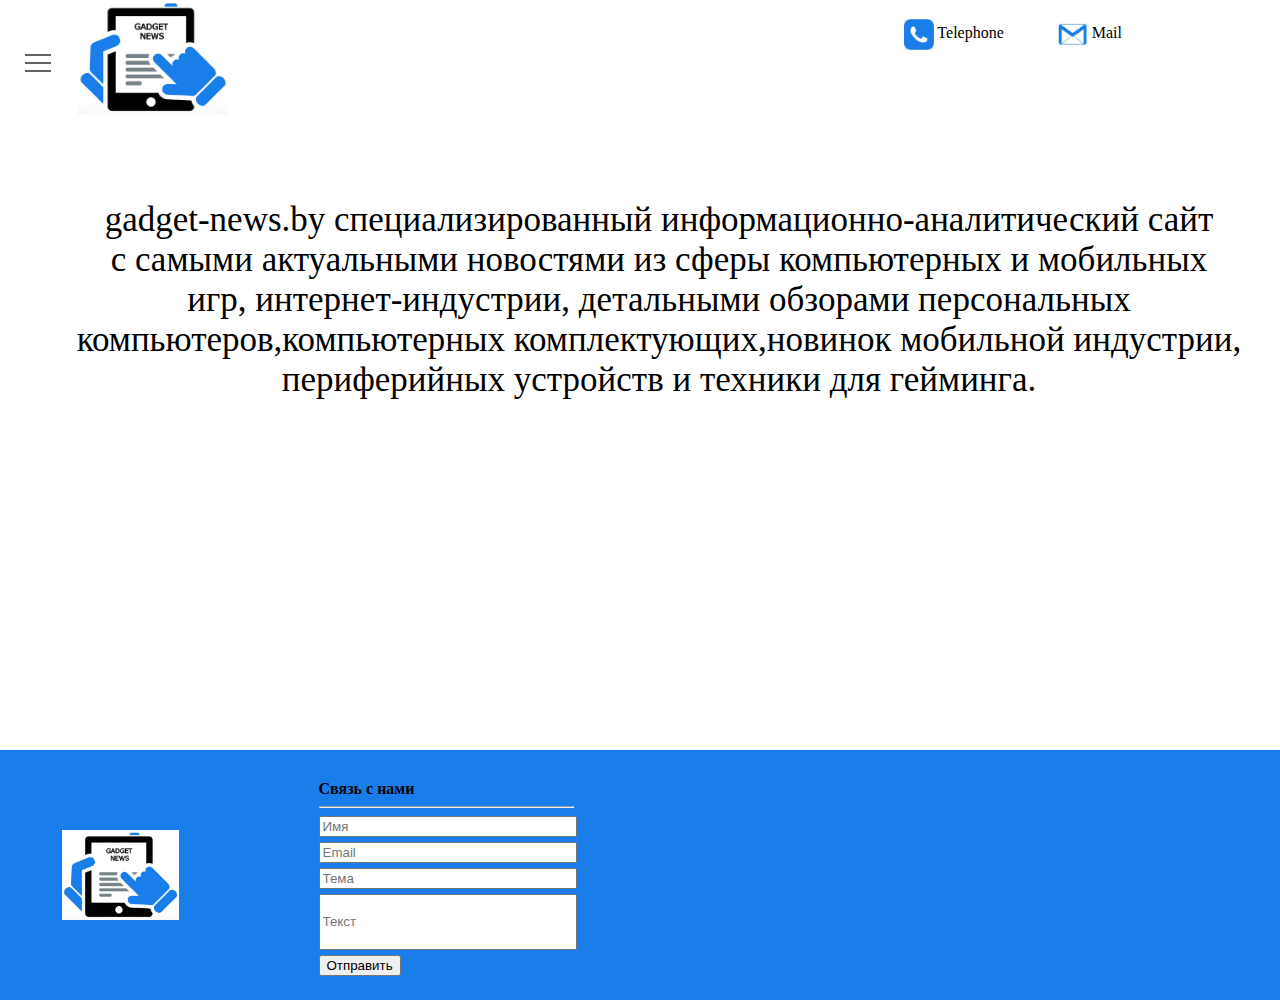
<file: index.html>
<!DOCTYPE html>
<html lang="en">
<head>
    <meta charset="UTF-8">
    <link rel="stylesheet" href="style.css">
    <title>Laba_1</title>
    <meta name="viewport"
          content="width=device-width, user-scalable=no, initial-scale=1.0, maximum-scale=1.0, minimum-scale=1.0">
</head>
<body class="wrapper">
<header class="page-header">
    <a href="index.html"> <img class="header-img-main" src="img/ico.jpg"> </a>
    <div class="header-links">
        <a class="header-link" href="tel:+375555555555"> <img class="header-img" src="img/tel.png"> Telephone </a>
        <a class="header-link" href="mailto:tartine@gmail.com"> <img class="header-img" src="img/почта.png"> Mail </a>
    </div>
</header>
<main>
    <div class="hamburger-menu">
        <input id="menu__toggle" type="checkbox"/>
        <label class="menu__btn" for="menu__toggle">
            <span></span>
        </label>
        <ul class="menu__box">
            <li><a class="menu__item" href="index.html">Home</a></li>
            <li><a class="menu__item" href="menu.html">Техника</a></li>
            <li><a class="menu__item" href="reviews.html">Обзоры</a></li>
            <li><a class="menu__item" href="games.html">Игры</a></li>
            <li><a class="menu__item" href="forum.html">Форум</a></li>
        </ul>
    </div>
    <nav>
        <a href="menu.html" class="header-link current-page-list"> Техника </a> |
        <a href="reviews.html" class="header-link"> Обзоры </a> |
        <a href="games.html" class="header-link"> Игры </a> |
        <a href="forum.html" class="header-link"> Форум </a>
    </nav>
    <section class="quotation"><p> gadget-news.by специализированный информационно-аналитический сайт<br> с самыми
        актуальными новостями из сферы компьютерных и мобильных<br> игр, интернет-индустрии, детальными обзорами
        персональных компьютеров,компьютерных комплектующих,новинок мобильной индустрии, периферийных устройств и
        техники для гейминга.
    </p></section>


</main>
<footer>
    <a href="index.html"><img src="img/ico.jpg"></a>
    <form>
        <div class="contact-form">
            <p>Связь с нами</p>
            <hr>
            <input type="text" placeholder="Имя" required>
            <input type="email" placeholder="Email" required>
            <input type="text" placeholder="Тема" required>
            <input class="text-input" type="text" placeholder="Текст" required>
            <button type="submit">Отправить</button>
        </div>
    </form>
</footer>
</body>
</html>
</file>
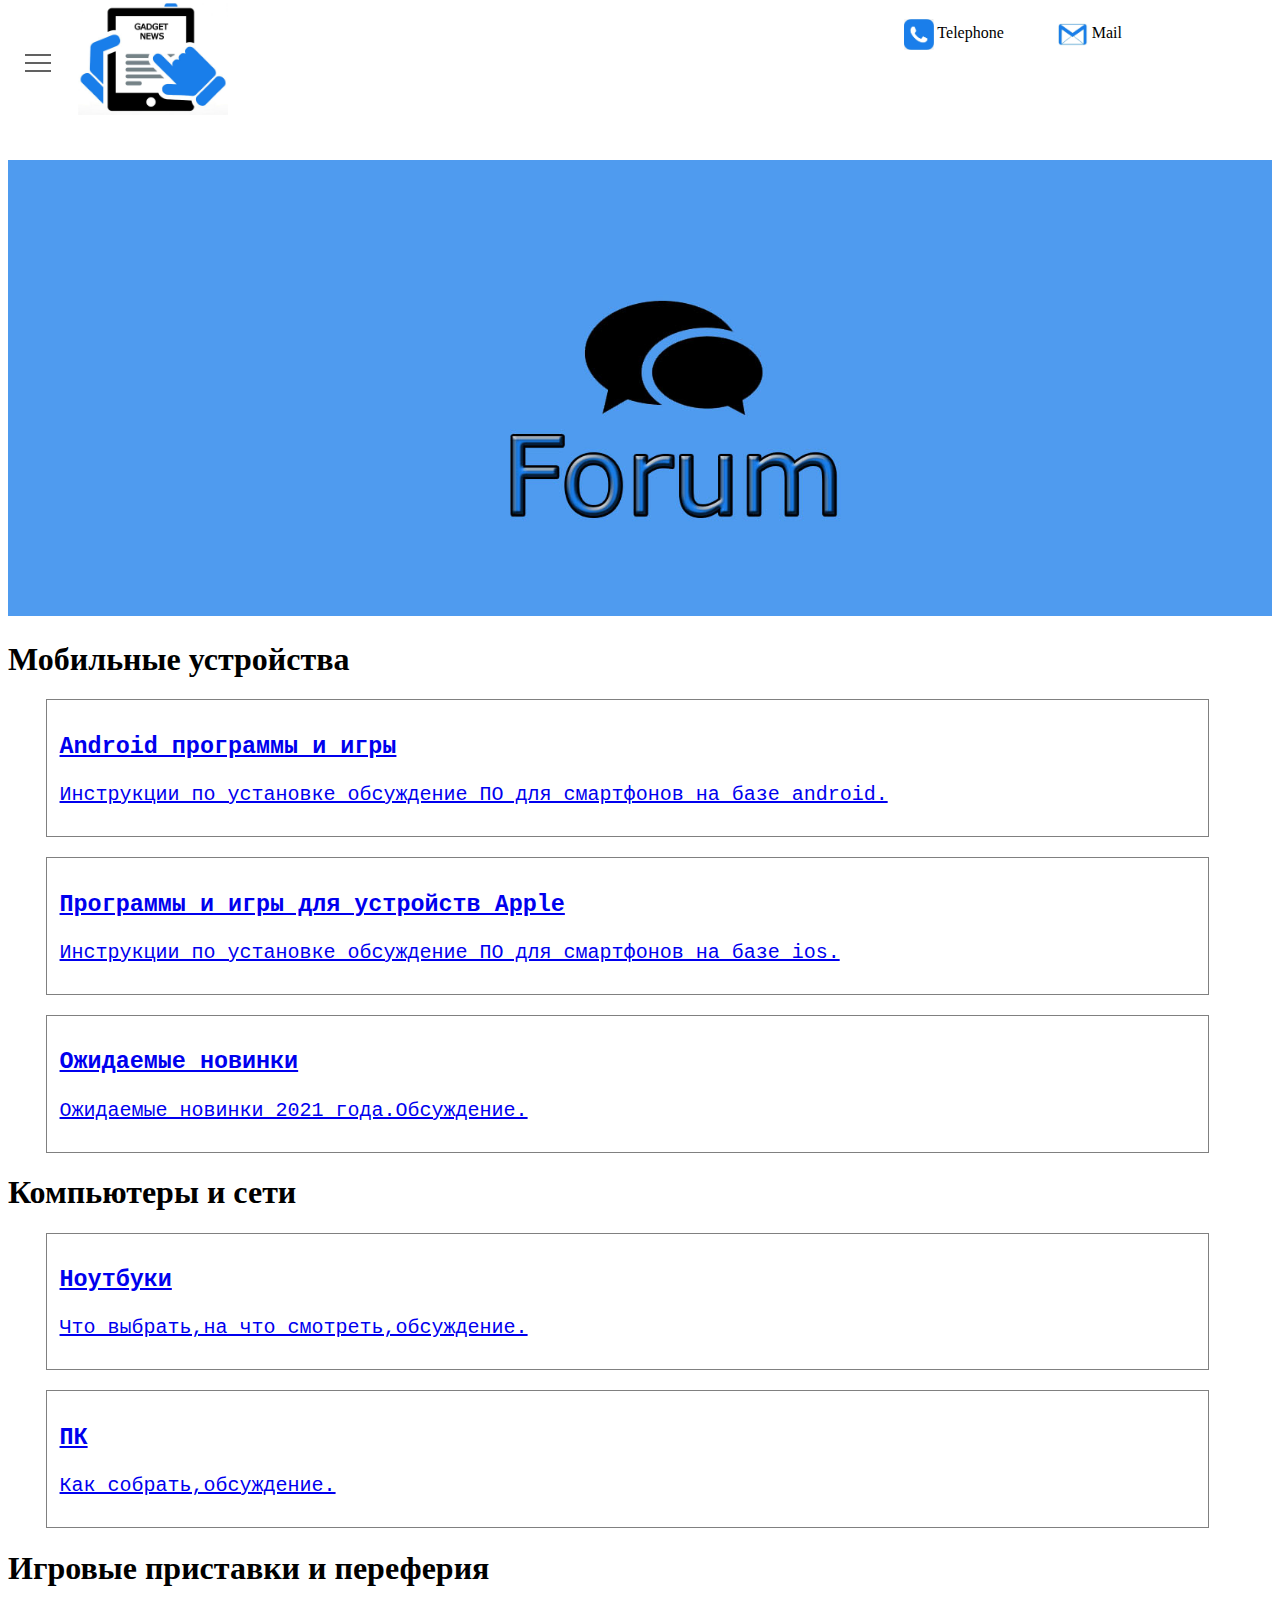
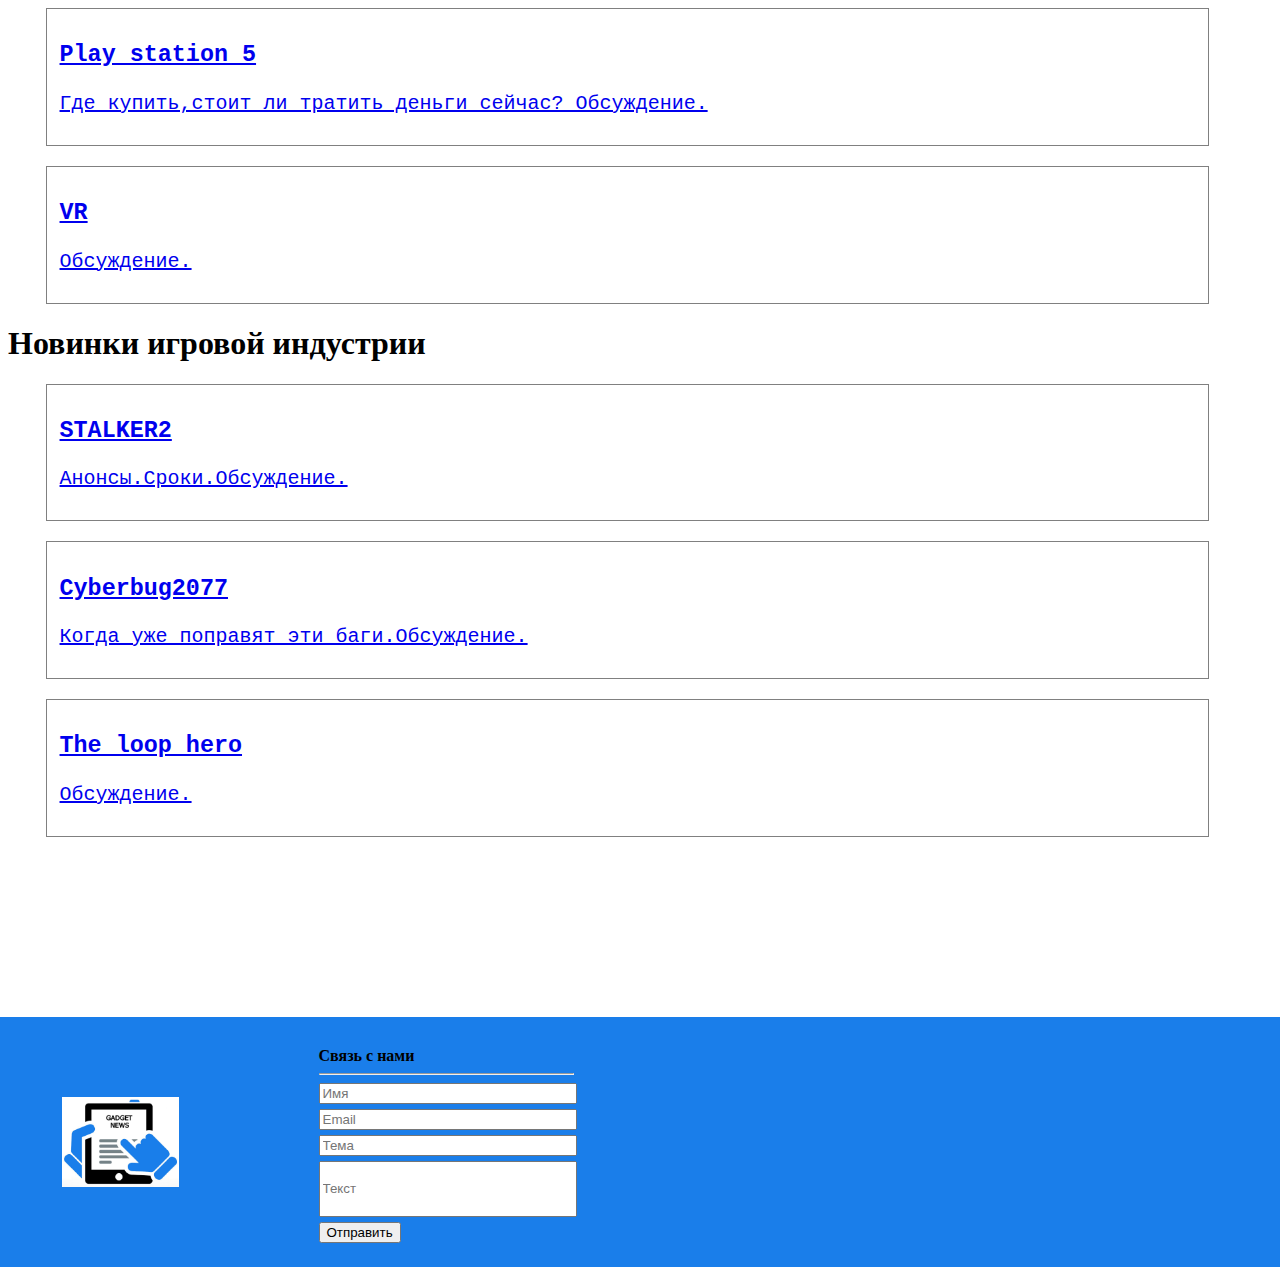
<file: forum.html>
<!DOCTYPE html>
<html lang="en">
<head>
    <meta charset="UTF-8">
    <link rel="stylesheet" href="style.css">
    <title>Forum</title>
    <meta name="viewport"
          content="width=device-width, user-scalable=no, initial-scale=1.0, maximum-scale=1.0, minimum-scale=1.0">
</head>
<body>
<header class="page-header">
    <a href="index.html"> <img class="header-img-main" src="img/ico.jpg"> </a>
    <div class="header-links">
        <a class="header-link" href="tel:+375555555555"> <img class="header-img" src="img/tel.png"> Telephone </a>
        <a class="header-link" href="mailto:tartine@gmail.com"> <img class="header-img" src="img/почта.png"> Mail </a>
    </div>
</header>
<main>
    <div class="hamburger-menu">
        <input id="menu__toggle" type="checkbox"/>
        <label class="menu__btn" for="menu__toggle">
            <span></span>
        </label>
        <ul class="menu__box">
            <li><a class="menu__item" href="index.html">Home</a></li>
            <li><a class="menu__item" href="menu.html">Техника</a></li>
            <li><a class="menu__item" href="reviews.html">Обзоры</a></li>
            <li><a class="menu__item" href="games.html">Игры</a></li>
            <li><a class="menu__item" href="forum.html">Форум</a></li>
        </ul>
    </div>
    <nav>
        <a href="menu.html" class="header-link current-page-list"> Техника </a> |
        <a href="reviews.html" class="header-link"> Обзоры </a> |
        <a href="games.html" class="header-link"> Игры </a> |
        <a href="forum.html" class="header-link"> Форум </a>
    </nav>
    <img class="img-background" src="img/forum.jpg">
    <h1>Мобильные устройства</h1>
    <section class="text-top"><a href="#">
        <h3>Android программы и игры</h3>
        <p>Инструкции по установке обсуждение ПО для смартфонов на базе android. </p>
    </a></section>
    <section class="text-top"><a href="#">
        <h3>Программы и игры для устройств Apple</h3>
        <p>Инструкции по установке обсуждение ПО для смартфонов на базе ios. </p>
    </a></section>
    <section class="text-top"><a href="#">
        <h3>Ожидаемые новинки</h3>
        <p>Ожидаемые новинки 2021 года.Обсуждение. </p>
    </a></section>
    <h1>Компьютеры и сети</h1>

    <section class="text-top"><a href="#">
        <h3>Ноутбуки</h3>
        <p>Что выбрать,на что смотреть,обсуждение.</p>
    </a></section>
    <section class="text-top"><a href="#">
        <h3>ПК</h3>
        <p>Как собрать,обсуждение.</p>
    </a></section>


    <h1>Игровые приставки и переферия</h1>
    <section class="text-top"><a href="#">
        <h3>Play station 5</h3>
        <p>Где купить,стоит ли тратить деньги сейчас? Обсуждение.</p>
    </a></section>
    <section class="text-top"><a href="#">
        <h3>VR</h3>
        <p>Обсуждение.</p>
    </a></section>

    <h1>Новинки игровой индустрии</h1>
    <section class="text-top"><a href="#">
        <h3>STALKER2</h3>
        <p>Анонсы.Сроки.Обсуждение.</p>
    </a></section>
    <section class="text-top"><a href="#">
        <h3>Cyberbug2077</h3>
        <p>Когда уже поправят эти баги.Обсуждение.</p>
    </a></section>
    <section class="text-top"><a href="#">
        <h3>The loop hero</h3>
        <p>Обсуждение.</p>
    </a></section>



    <footer>
        <a href="index.html"><img src="img/ico.jpg"></a>
        <form>
            <div class="contact-form">
                <p>Связь с нами</p>
                <hr>
                <input type="text" placeholder="Имя" required>
                <input type="email" placeholder="Email" required>
                <input type="text" placeholder="Тема" required>
                <input class="text-input" type="text" placeholder="Текст" required>
                <button type="submit">Отправить</button>
            </div>
        </form>
    </footer>
</main>
</body>
</html>
</file>
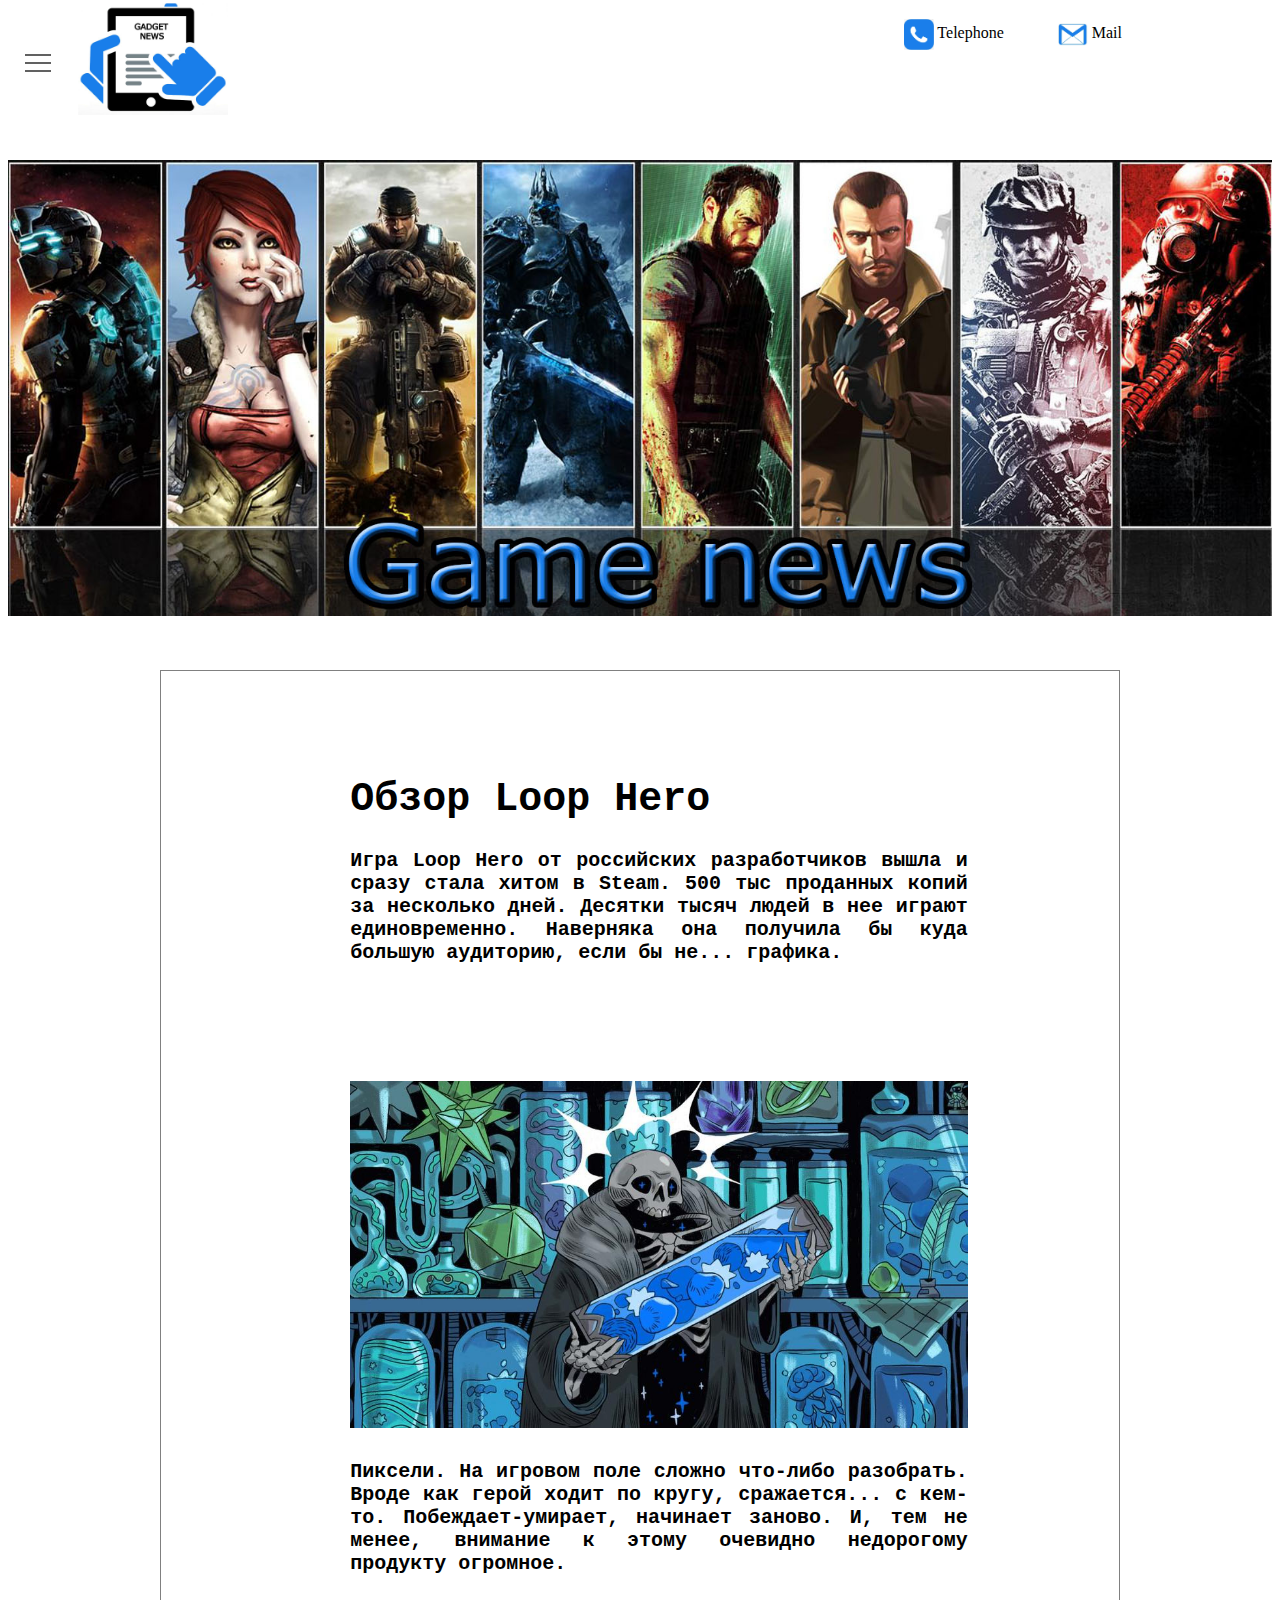
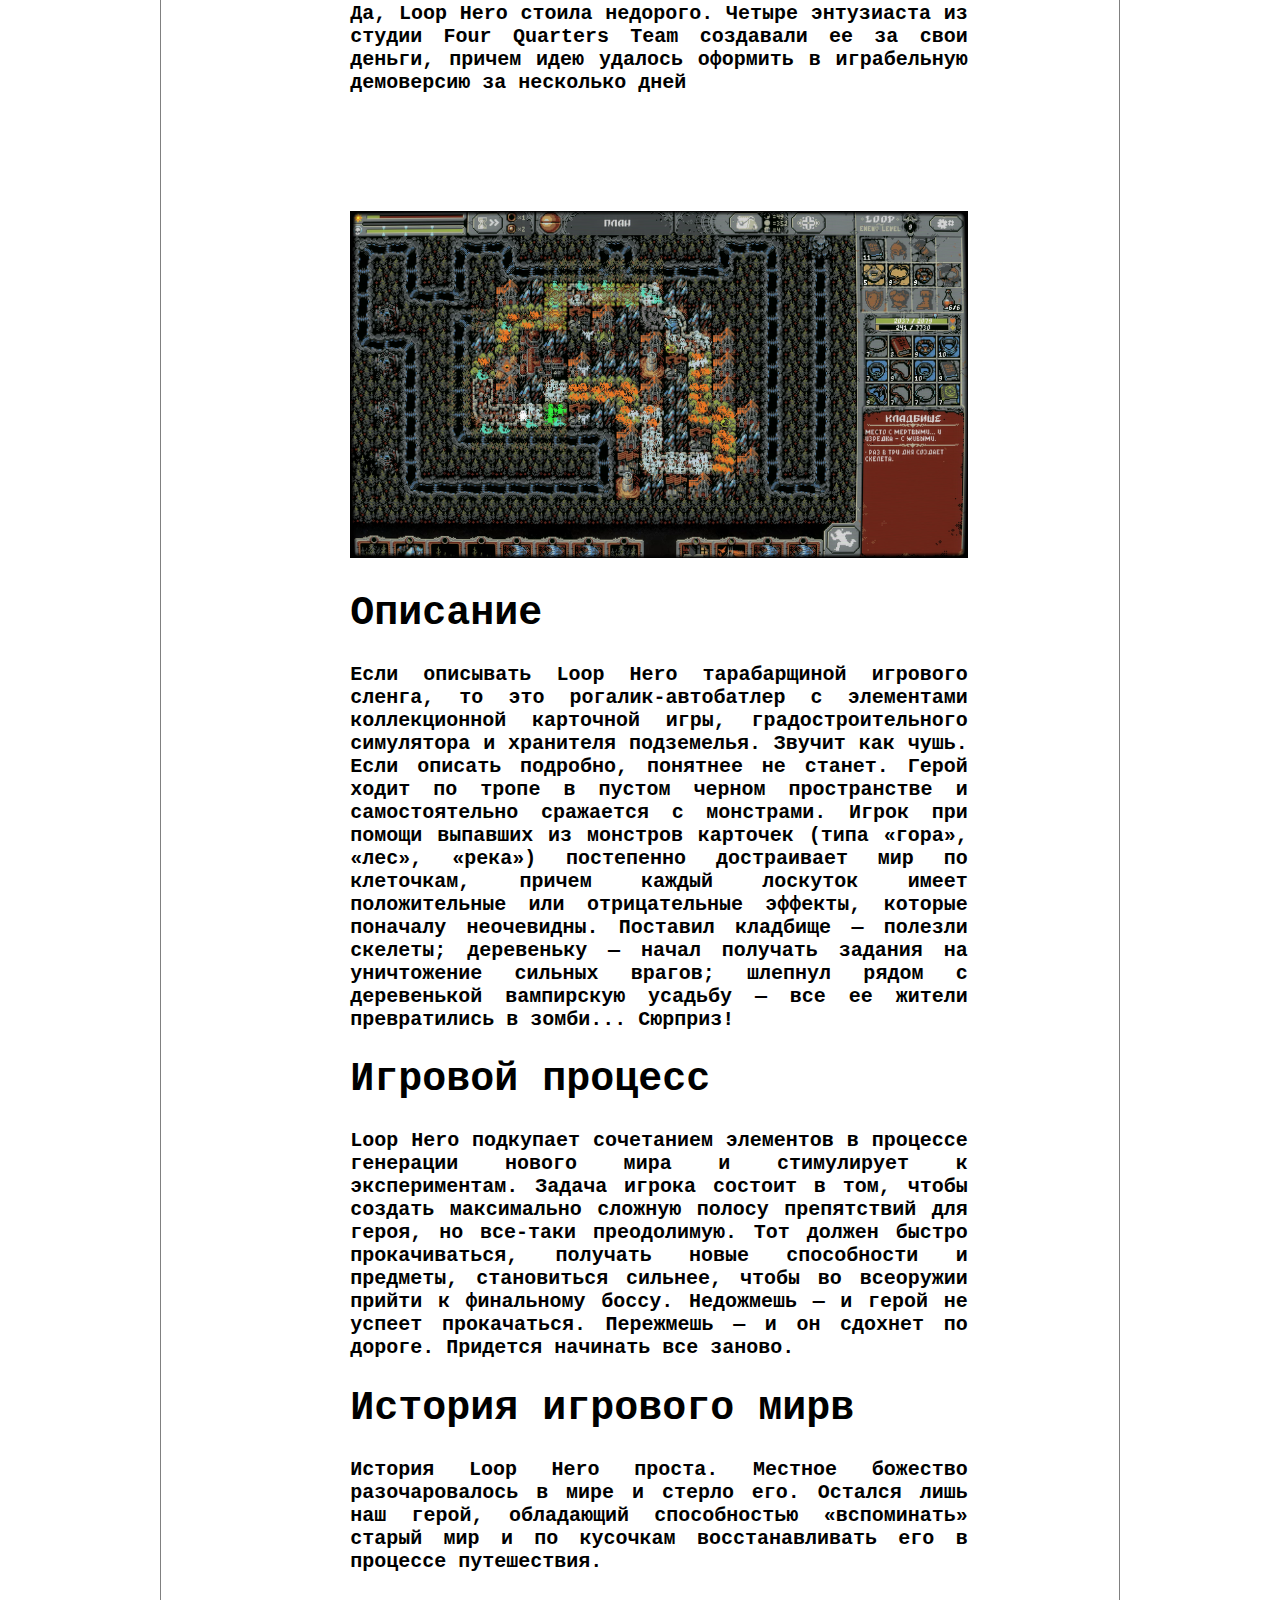
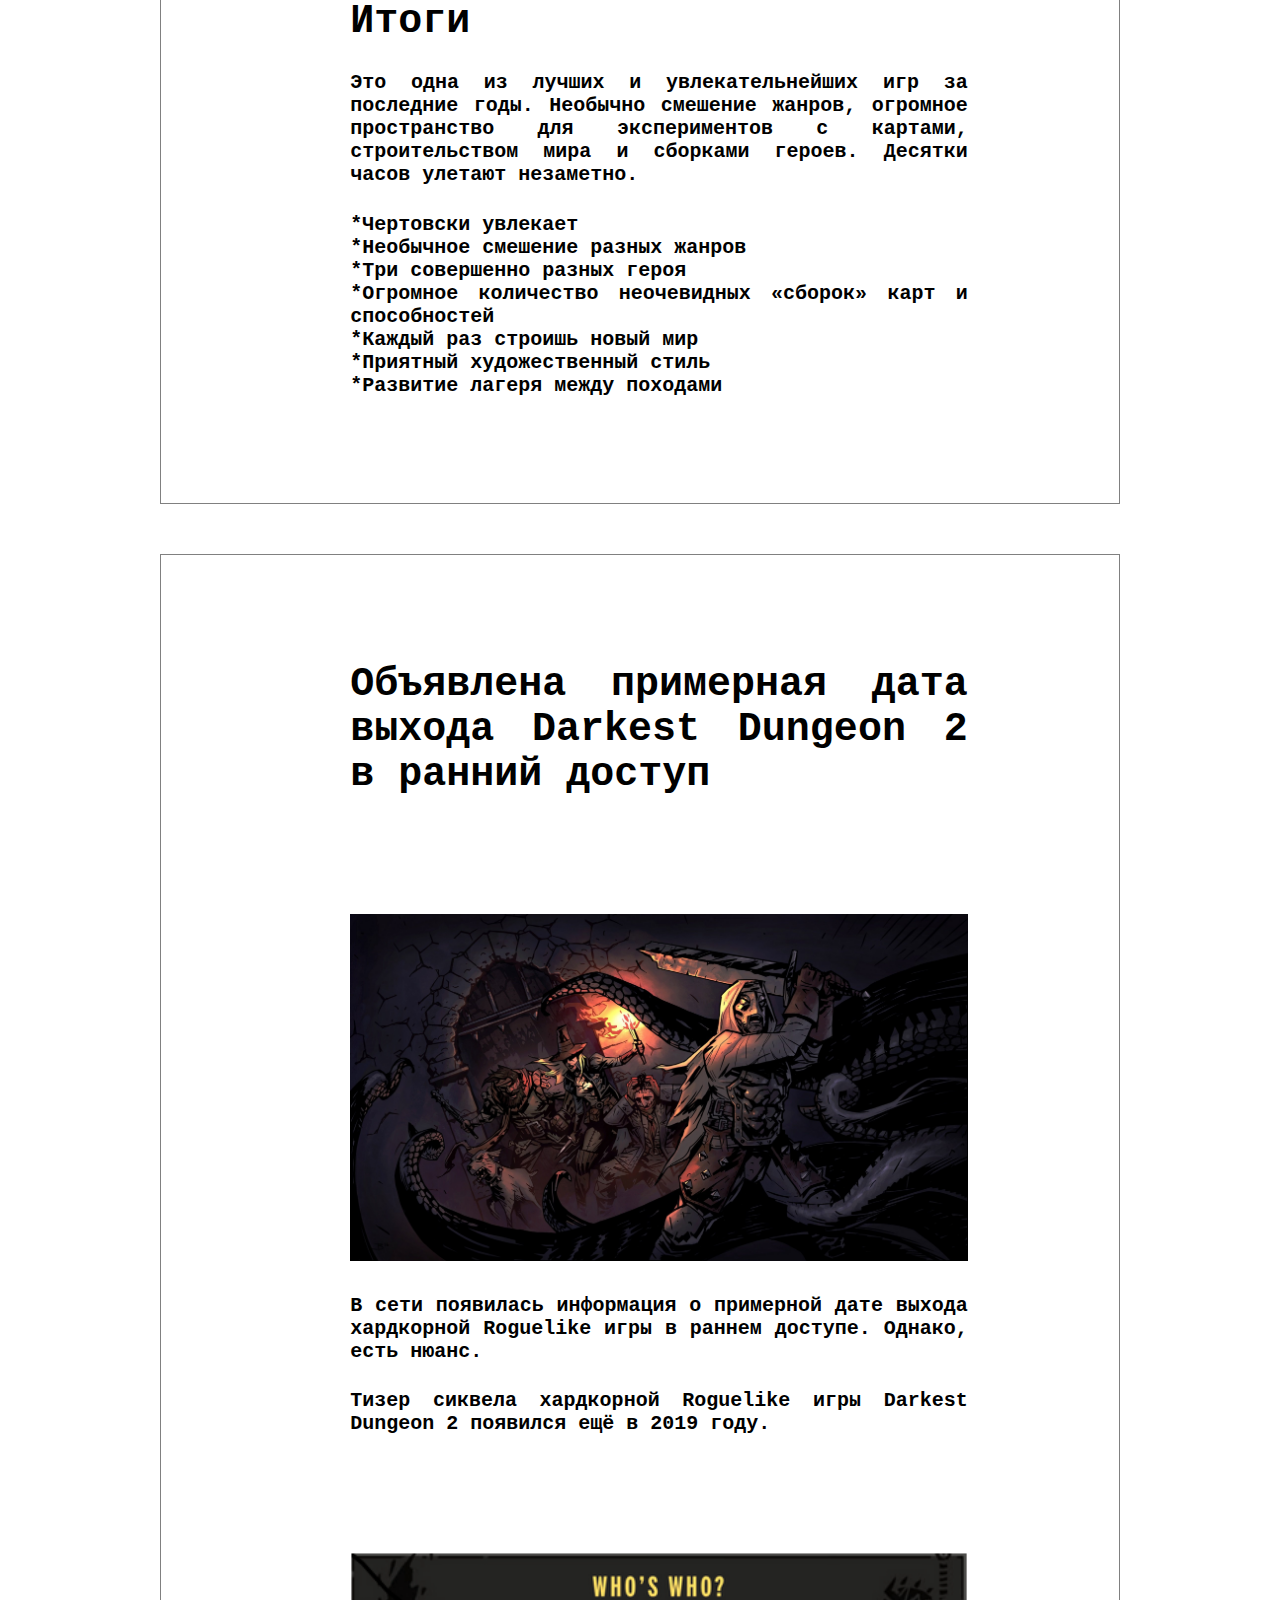
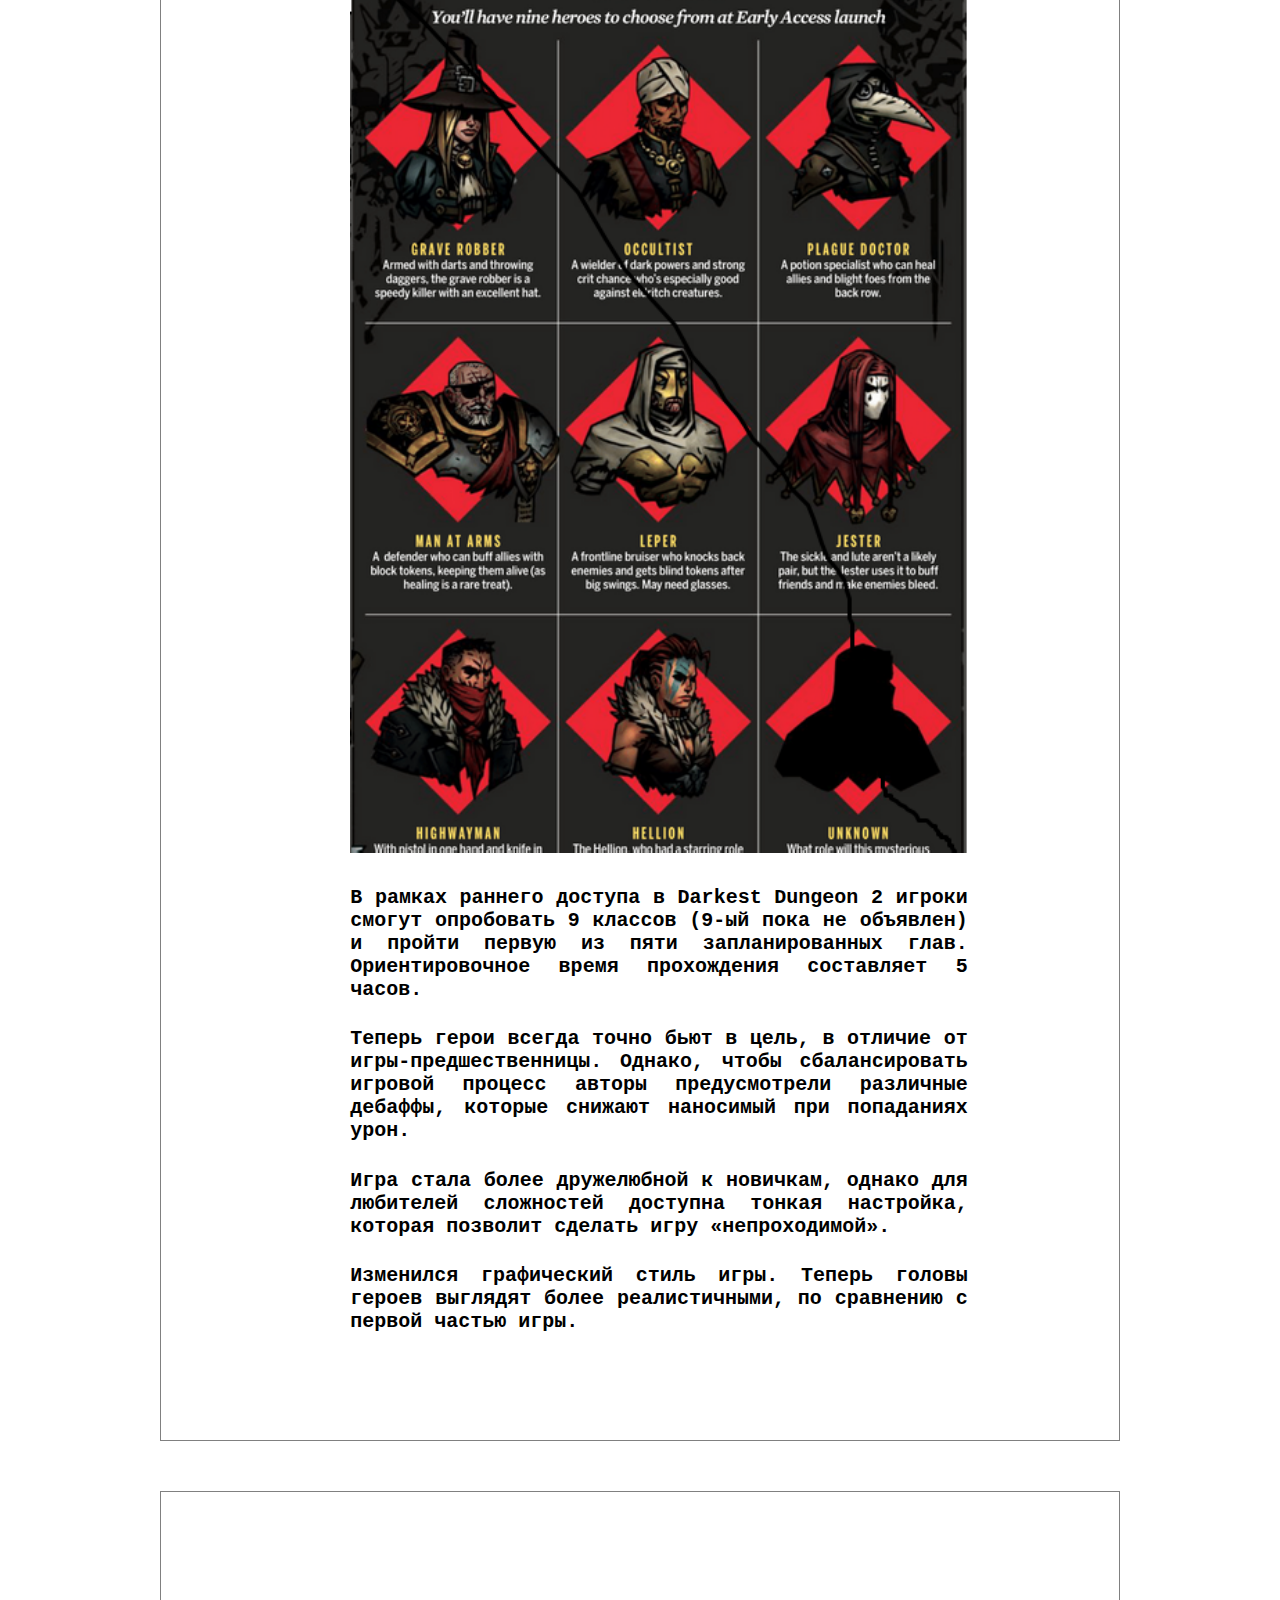
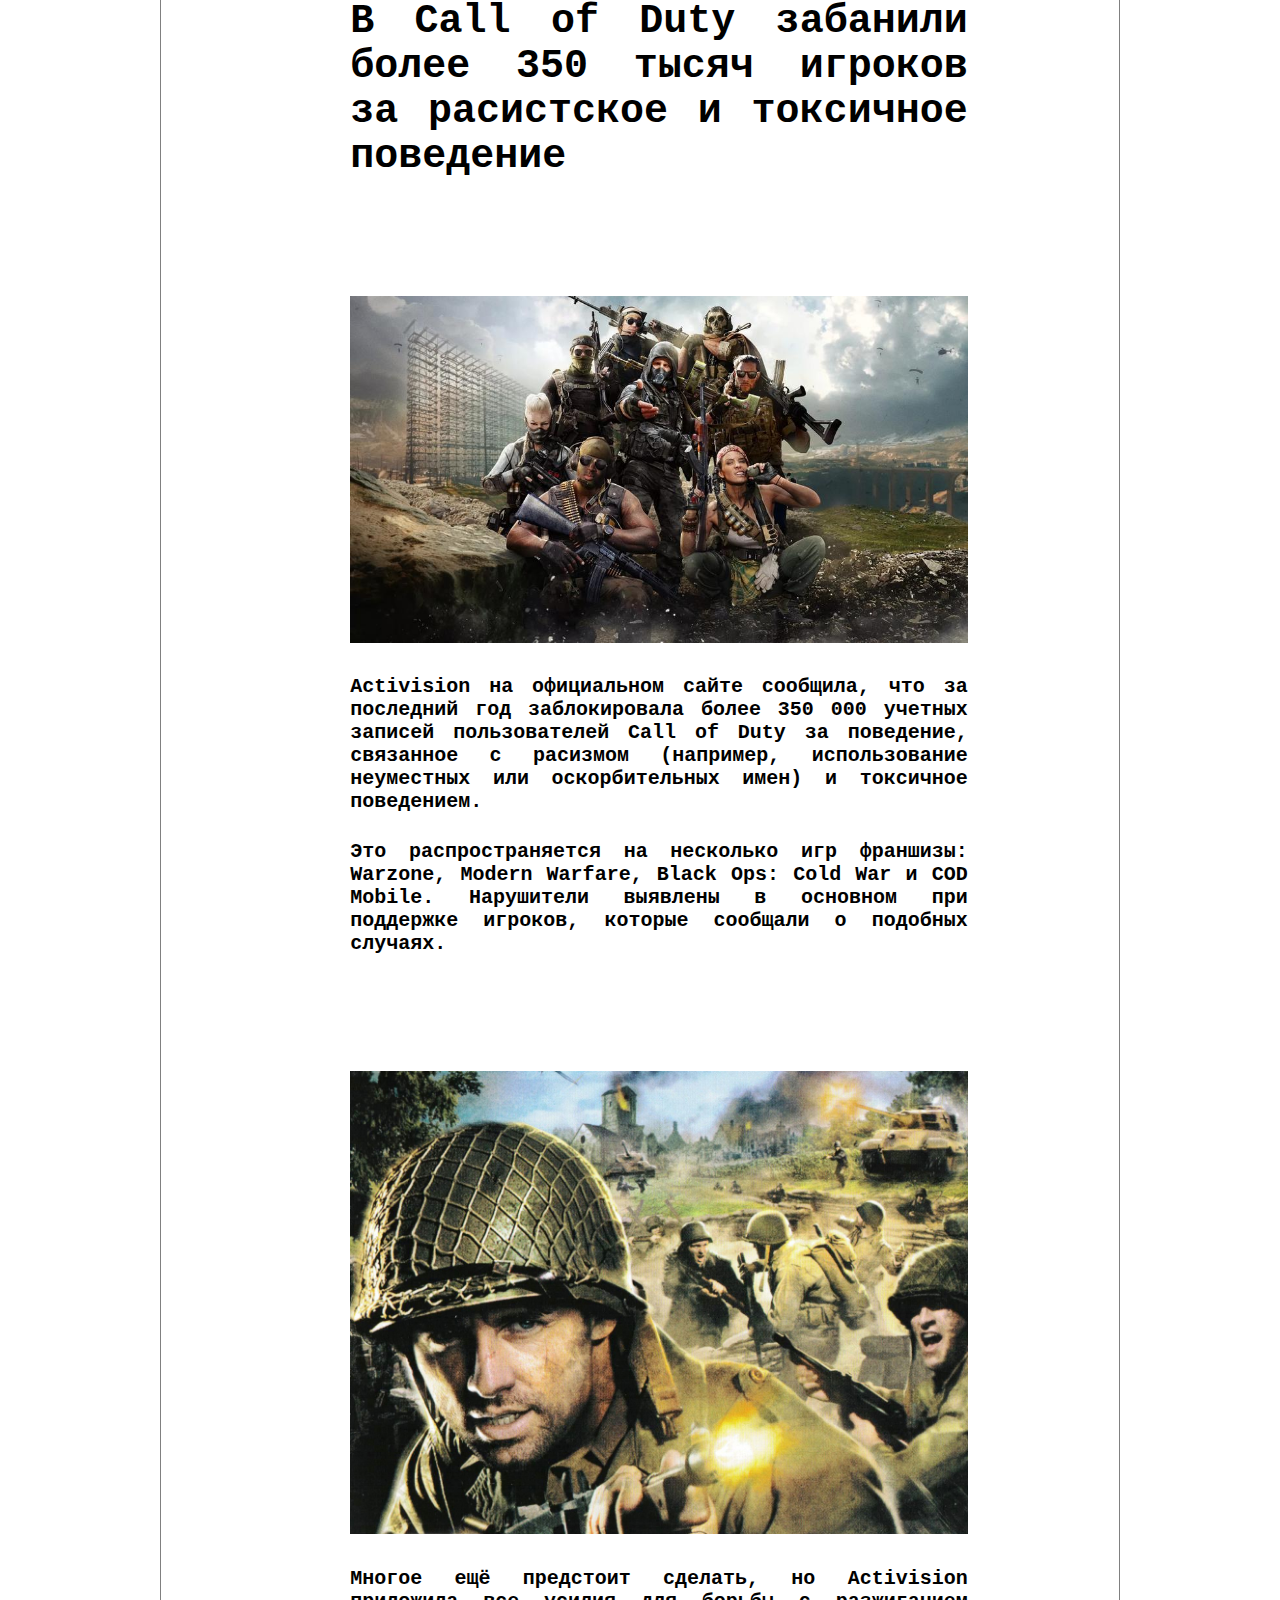
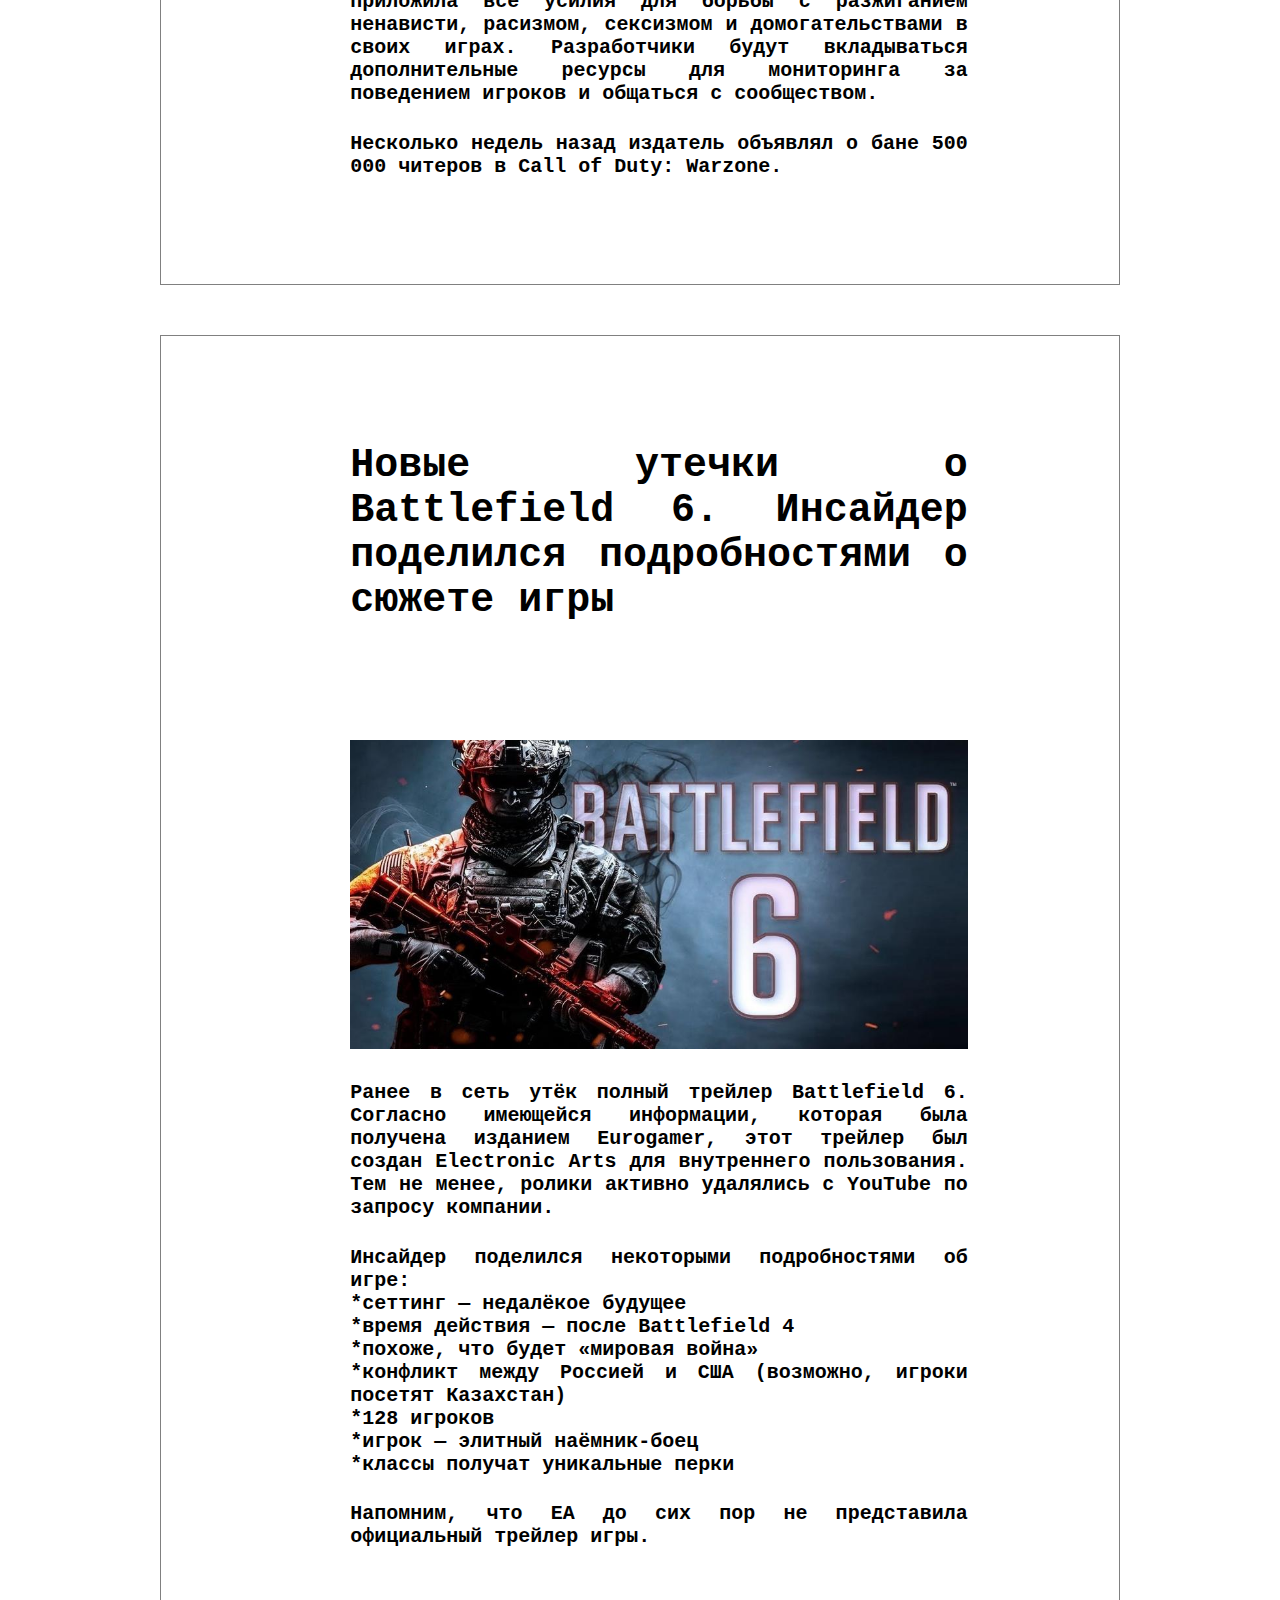
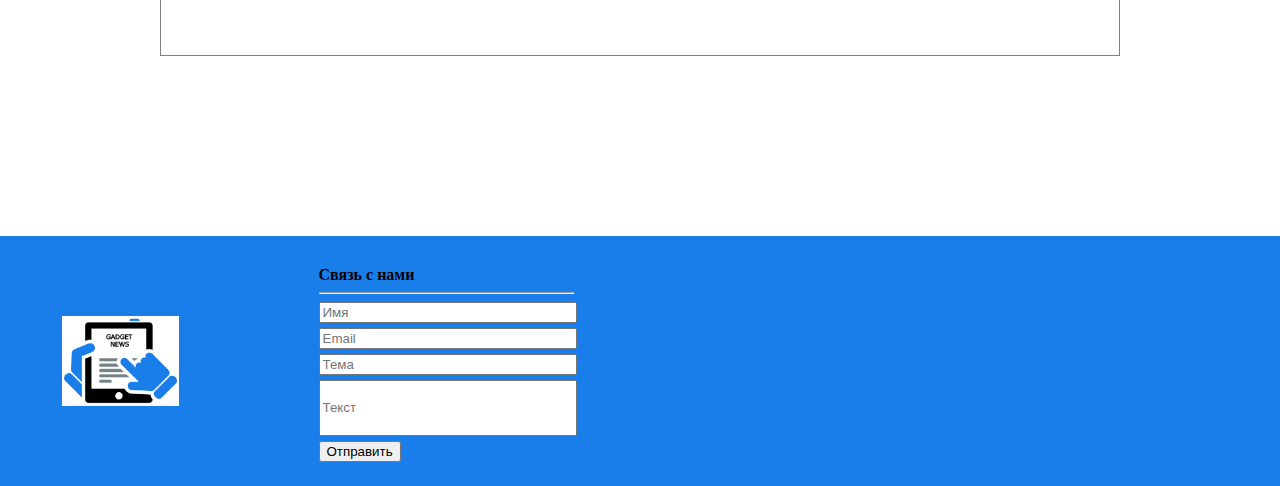
<file: games.html>
<!DOCTYPE html>
<html lang="en">
<head>
    <meta charset="UTF-8">
    <link rel="stylesheet" href="style.css">
    <title>Games</title>
    <meta name="viewport" content="width=device-width, user-scalable=no, initial-scale=1.0, maximum-scale=1.0, minimum-scale=1.0">
</head>
<body>
<header class = "page-header">
    <a href="index.html"> <img class="header-img-main" src="img/ico.jpg"> </a>
    <div class = "header-links">
        <a class = "header-link" href = "tel:+375555555555"> <img class="header-img" src = "img/tel.png"> Telephone </a>
        <a class = "header-link" href = "mailto:tartine@gmail.com"> <img class="header-img" src="img/почта.png"> Mail </a>
    </div>
</header>
<main>
    <div class="hamburger-menu">
        <input id="menu__toggle" type="checkbox"/>
        <label class="menu__btn" for="menu__toggle">
            <span></span>
        </label>
        <ul class="menu__box">
            <li><a class="menu__item" href="index.html">Home</a></li>
            <li><a class="menu__item" href="menu.html">Техника</a></li>
            <li><a class="menu__item" href="reviews.html">Обзоры</a></li>
            <li><a class="menu__item" href="games.html">Игры</a></li>
            <li><a class="menu__item" href="forum.html">Форум</a></li>
        </ul>
    </div>
    <nav>
        <a href="menu.html" class="header-link current-page-list"> Техника </a> |
        <a href="reviews.html" class="header-link"> Обзоры </a> |
        <a href="games.html" class="header-link"> Игры </a> |
        <a href="forum.html" class="header-link"> Форум </a>
    </nav>
<img class="img-background" src="img/game.jpg">

    <section class="text-border">
        <h1>Обзор Loop Hero</h1>
        <h4>Игра Loop Hero от российских разработчиков вышла и сразу стала хитом в Steam. 500 тыс проданных копий за несколько дней. Десятки тысяч людей в нее играют единовременно. Наверняка она получила бы куда большую аудиторию, если бы не... графика.</h4>
        <img class="img-background" src="img/game4.jpg">
        <h4>Пиксели. На игровом поле сложно что-либо разобрать. Вроде как герой ходит по кругу, сражается... с кем-то. Побеждает-умирает, начинает заново. И, тем не менее, внимание к этому очевидно недорогому продукту огромное.</h4>
        <h4>Да, Loop Hero стоила недорого. Четыре энтузиаста из студии Four Quarters Team создавали ее за свои деньги, причем идею удалось оформить в играбельную демоверсию за несколько дней</h4>
        <img class="img-background" src="img/game41.png">
        <h1>Описание</h1>
        <h4>Если описывать Loop Hero тарабарщиной игрового сленга, то это рогалик-автобатлер с элементами коллекционной карточной игры, градостроительного симулятора и хранителя подземелья. Звучит как чушь. Если описать подробно, понятнее не станет. Герой ходит по тропе в пустом черном пространстве и самостоятельно сражается с монстрами. Игрок при помощи выпавших из монстров карточек (типа «гора», «лес», «река») постепенно достраивает мир по клеточкам, причем каждый лоскуток имеет положительные или отрицательные эффекты, которые поначалу неочевидны. Поставил кладбище — полезли скелеты; деревеньку — начал получать задания на уничтожение сильных врагов; шлепнул рядом с деревенькой вампирскую усадьбу — все ее жители превратились в зомби... Сюрприз!</h4>
        <h1>Игровой процесс</h1>
        <h4>Loop Hero подкупает сочетанием элементов в процессе генерации нового мира и стимулирует к экспериментам. Задача игрока состоит в том, чтобы создать максимально сложную полосу препятствий для героя, но все-таки преодолимую. Тот должен быстро прокачиваться, получать новые способности и предметы, становиться сильнее, чтобы во всеоружии прийти к финальному боссу. Недожмешь — и герой не успеет прокачаться. Пережмешь — и он сдохнет по дороге. Придется начинать все заново. </h4>
        <h1>История игрового мирв</h1>
        <h4>История Loop Hero проста. Местное божество разочаровалось в мире и стерло его. Остался лишь наш герой, обладающий способностью «вспоминать» старый мир и по кусочкам восстанавливать его в процессе путешествия. </h4>
        <h1>Итоги</h1>
        <h4>Это одна из лучших и увлекательнейших игр за последние годы. Необычно смешение жанров, огромное пространство для экспериментов с картами, строительством мира и сборками героев. Десятки часов улетают незаметно. </h4>
        <h4>*Чертовски увлекает<br>
            *Необычное смешение разных жанров<br>
            *Три совершенно разных героя<br>
            *Огромное количество неочевидных «сборок» карт и способностей<br>
            *Каждый раз строишь новый мир<br>
            *Приятный художественный стиль<br>
            *Развитие лагеря между походами</h4>
    </section>
    <section class="text-border">
        <h1>Объявлена примерная дата выхода Darkest Dungeon 2 в ранний доступ</h1>

        <img class="img-background" src="img/game3.jpg">
        <h4>В сети появилась информация о примерной дате выхода хардкорной Roguelike игры в раннем доступе. Однако, есть нюанс.</h4>
        <h4>Тизер сиквела хардкорной Roguelike игры Darkest Dungeon 2 появился ещё в 2019 году. </h4>
        <img class="img-background" src="img/game31.png">

        <h4>В рамках раннего доступа в Darkest Dungeon 2 игроки смогут опробовать 9 классов (9-ый пока не объявлен) и пройти первую из пяти запланированных глав. Ориентировочное время прохождения составляет 5 часов.</h4>
        <h4>Теперь герои всегда точно бьют в цель, в отличие от игры-предшественницы. Однако, чтобы сбалансировать игровой процесс авторы предусмотрели различные дебаффы, которые снижают наносимый при попаданиях урон. </h4>
        <h4>Игра стала более дружелюбной к новичкам, однако для любителей сложностей доступна тонкая настройка, которая позволит сделать игру «непроходимой».</h4>
        <h4>Изменился графический стиль игры. Теперь головы героев выглядят более реалистичными, по сравнению с первой частью игры.</h4>
    </section>


    <section class="text-border">
        <h1>В Call of Duty забанили более 350 тысяч игроков за расистское и токсичное поведение</h1>

        <img class="img-background" src="img/game1.jpg">
        <h4>Activision на официальном сайте сообщила, что за последний год заблокировала более 350 000 учетных записей пользователей Call of Duty за поведение, связанное с расизмом (например, использование неуместных или оскорбительных имен) и токсичное поведением.</h4>
        <h4>Это распространяется на несколько игр франшизы: Warzone, Modern Warfare, Black Ops: Cold War и COD Mobile. Нарушители выявлены в основном при поддержке игроков, которые сообщали о подобных случаях.</h4>
        <img class="img-background" src="img/game11.jpeg">

        <h4>Многое ещё предстоит сделать, но Activision приложила все усилия для борьбы с разжиганием ненависти, расизмом, сексизмом и домогательствами в своих играх. Разработчики будут вкладываться дополнительные ресурсы для мониторинга за поведением игроков и общаться с сообществом.</h4>

        <h4>Несколько недель назад издатель объявлял о бане 500 000 читеров в Call of Duty: Warzone.</h4>
    </section>
    <section class="text-border">
        <h1>Новые утечки о Battlefield 6. Инсайдер поделился подробностями о сюжете игры</h1>

        <img class="img-background" src="img/game2.jpg">
        <h4>Ранее в сеть утёк полный трейлер Battlefield 6. Согласно имеющейся информации, которая была получена изданием Eurogamer, этот трейлер был создан Electronic Arts для внутреннего пользования. Тем не менее, ролики активно удалялись с YouTube по запросу компании.</h4>
        <h4>Инсайдер поделился некоторыми подробностями об игре:<br>
            *сеттинг — недалёкое будущее<br>
            *время действия — после Battlefield 4<br>
            *похоже, что будет «мировая война»<br>
            *конфликт между Россией и США (возможно, игроки посетят Казахстан)<br>
            *128 игроков<br>
            *игрок — элитный наёмник-боец<br>
            *классы получат уникальные перки</h4>

        <h4>Напомним, что EA до сих пор не представила официальный трейлер игры.</h4>
    </section>





    <footer>
    <a href="index.html"><img src="img/ico.jpg"></a>
    <form>
        <div class="contact-form">
            <p>Связь с нами</p>
            <hr>
            <input type="text" placeholder="Имя" required>
            <input type="email" placeholder="Email" required>
            <input type="text" placeholder="Тема" required>
            <input class="text-input" type="text" placeholder="Текст" required>
            <button type="submit">Отправить</button>
        </div>
    </form>
</footer>
</main>
</body>
</html>
</file>
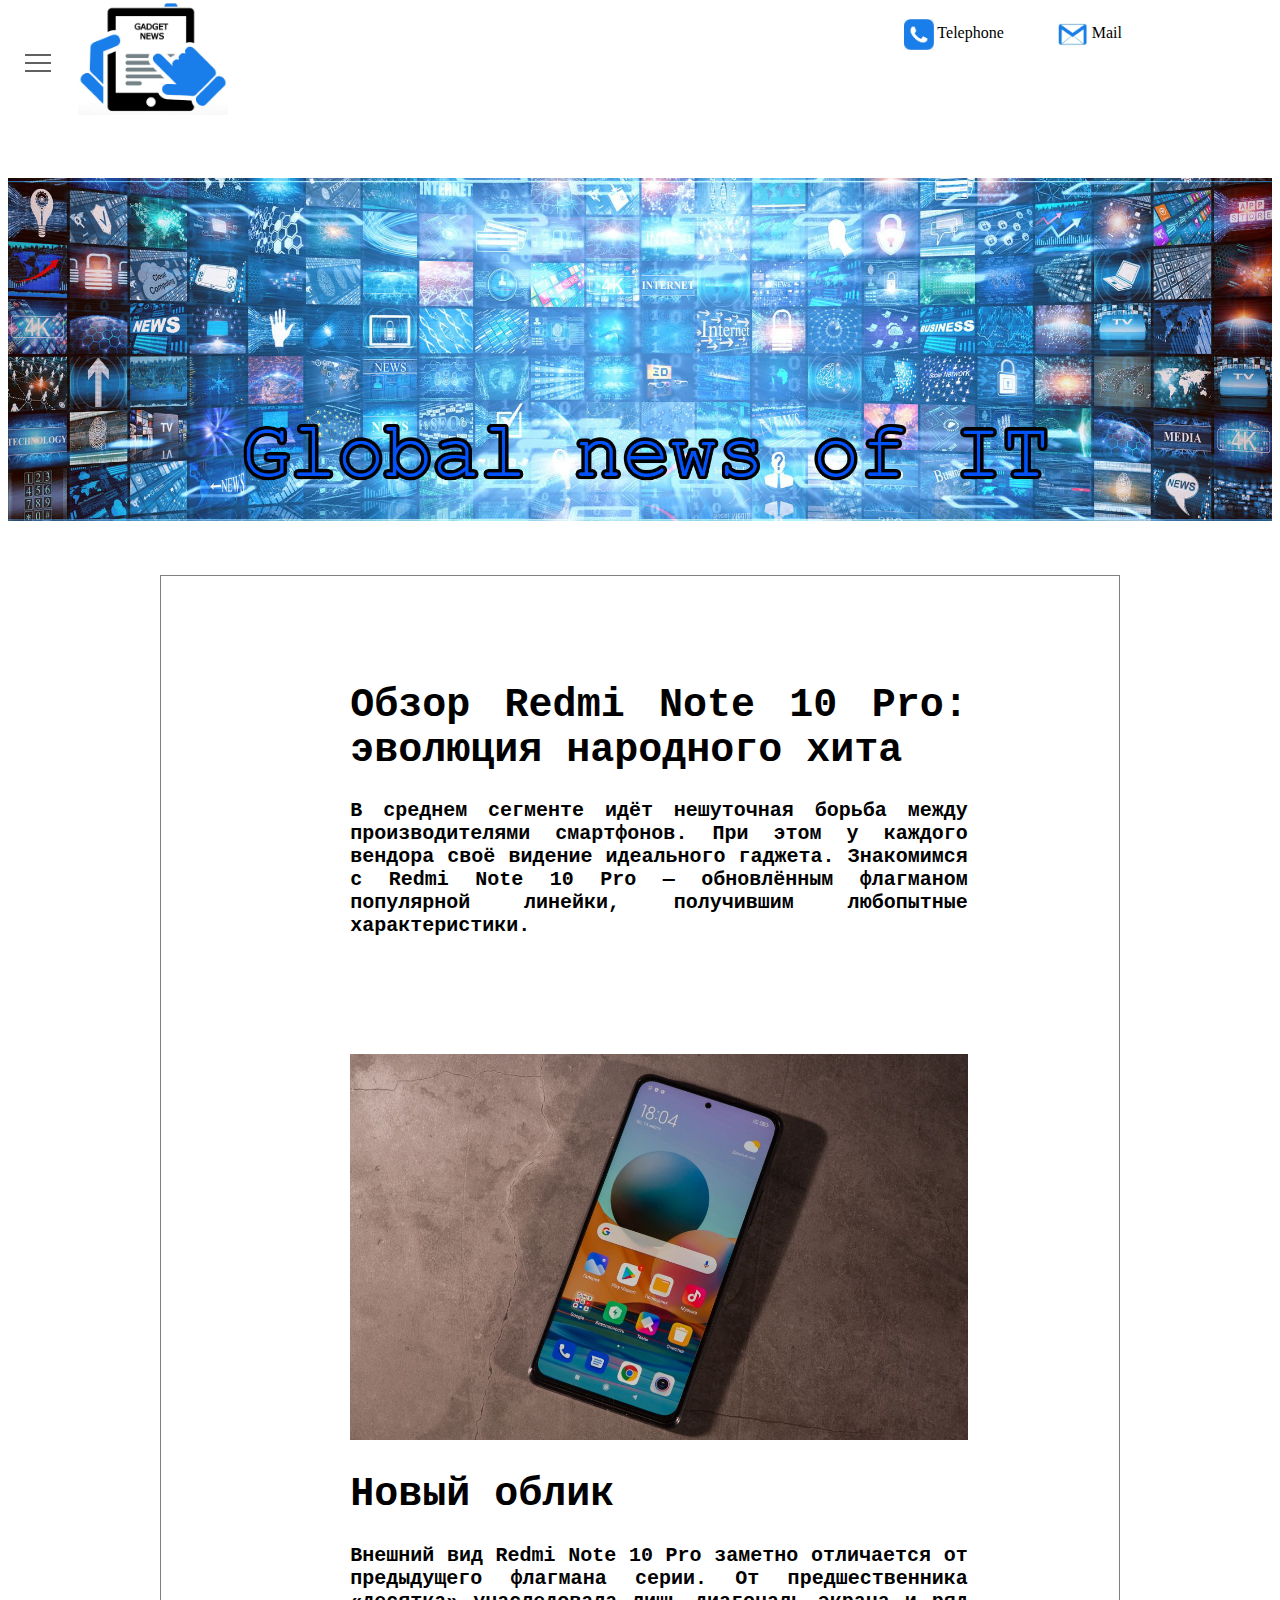
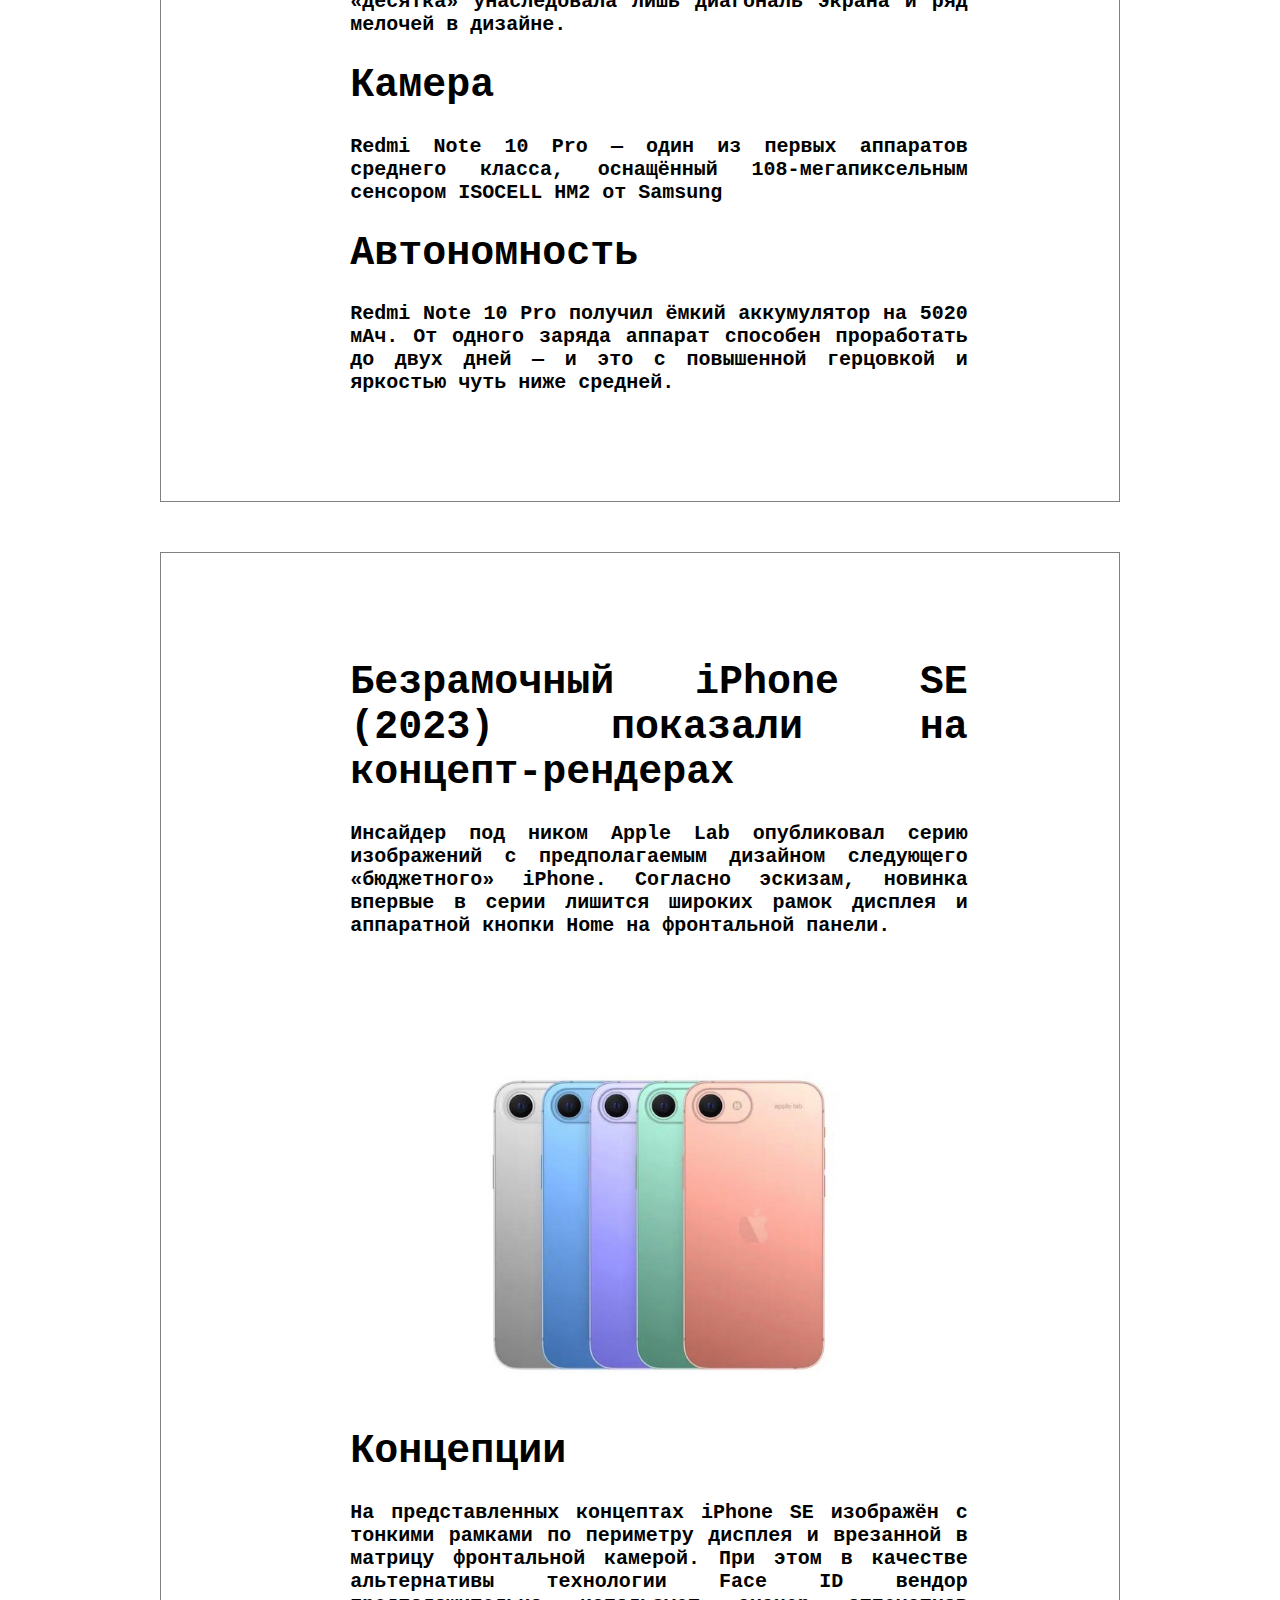
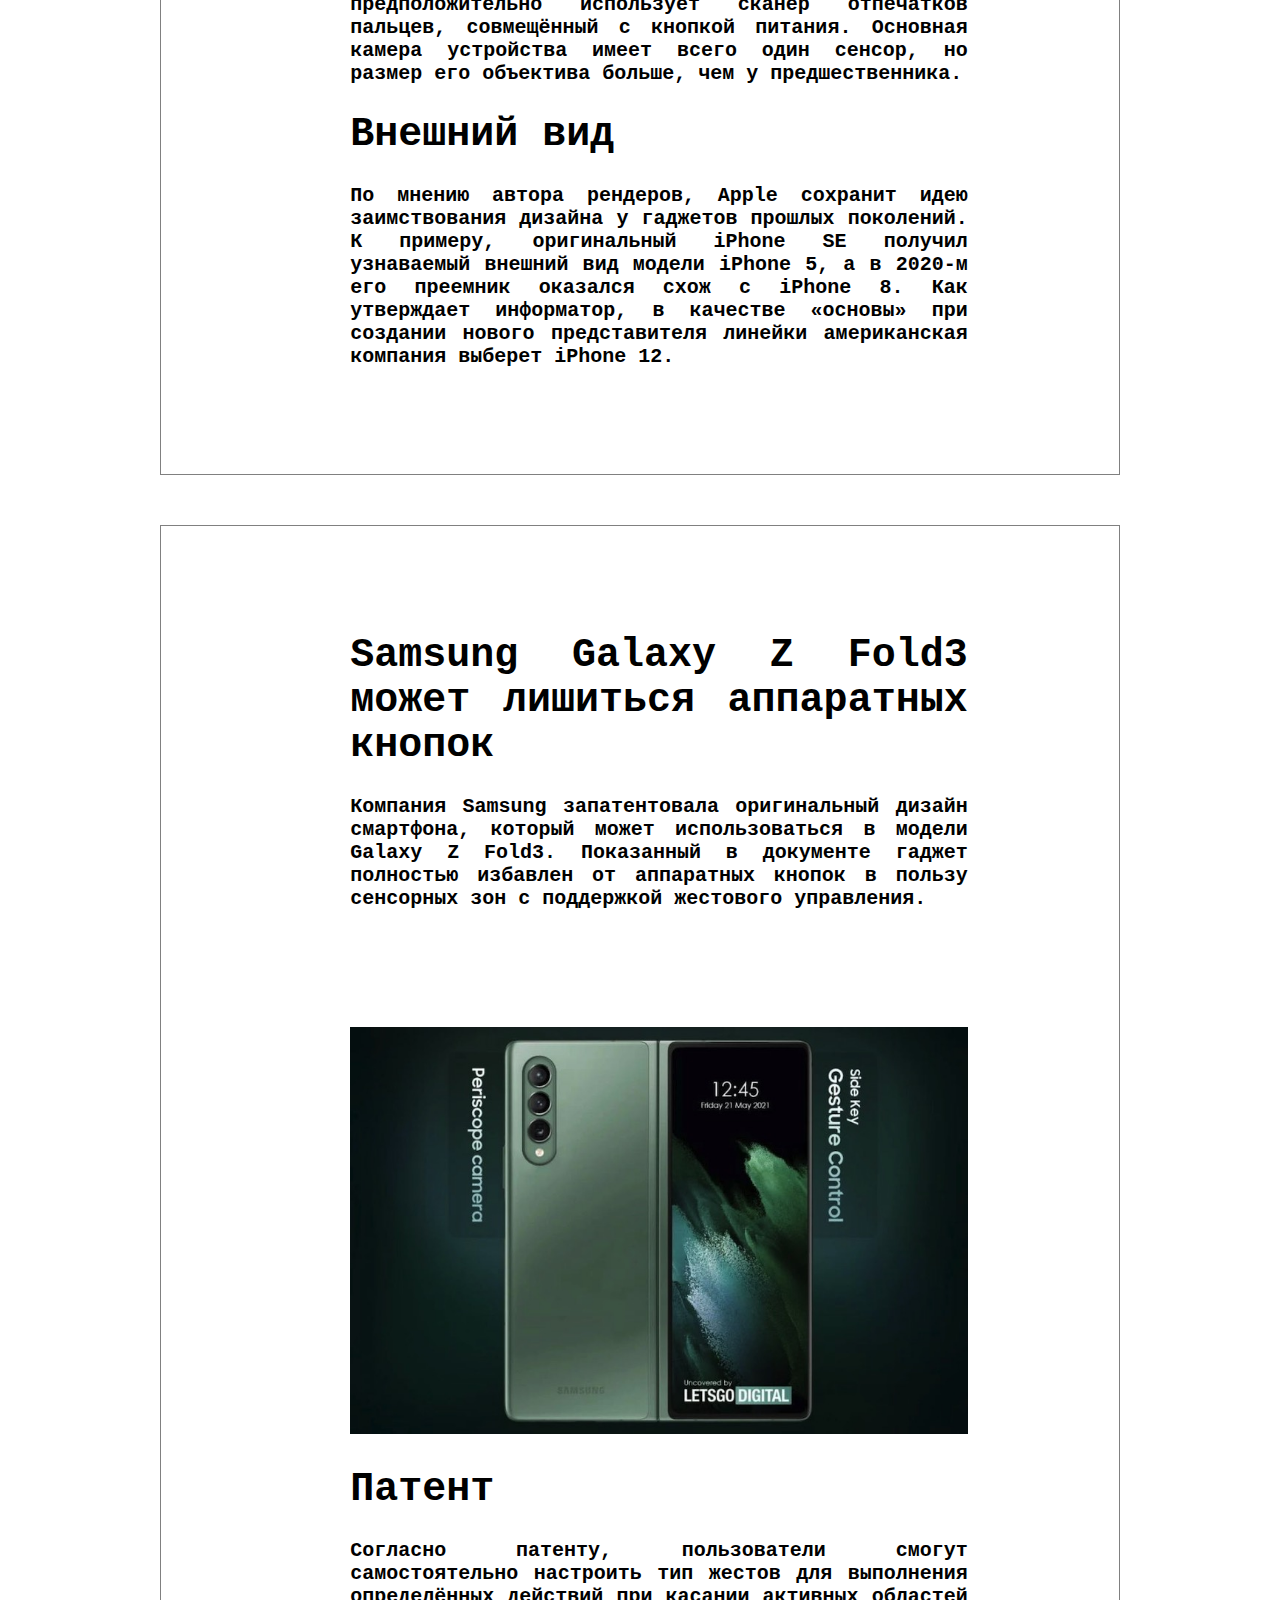
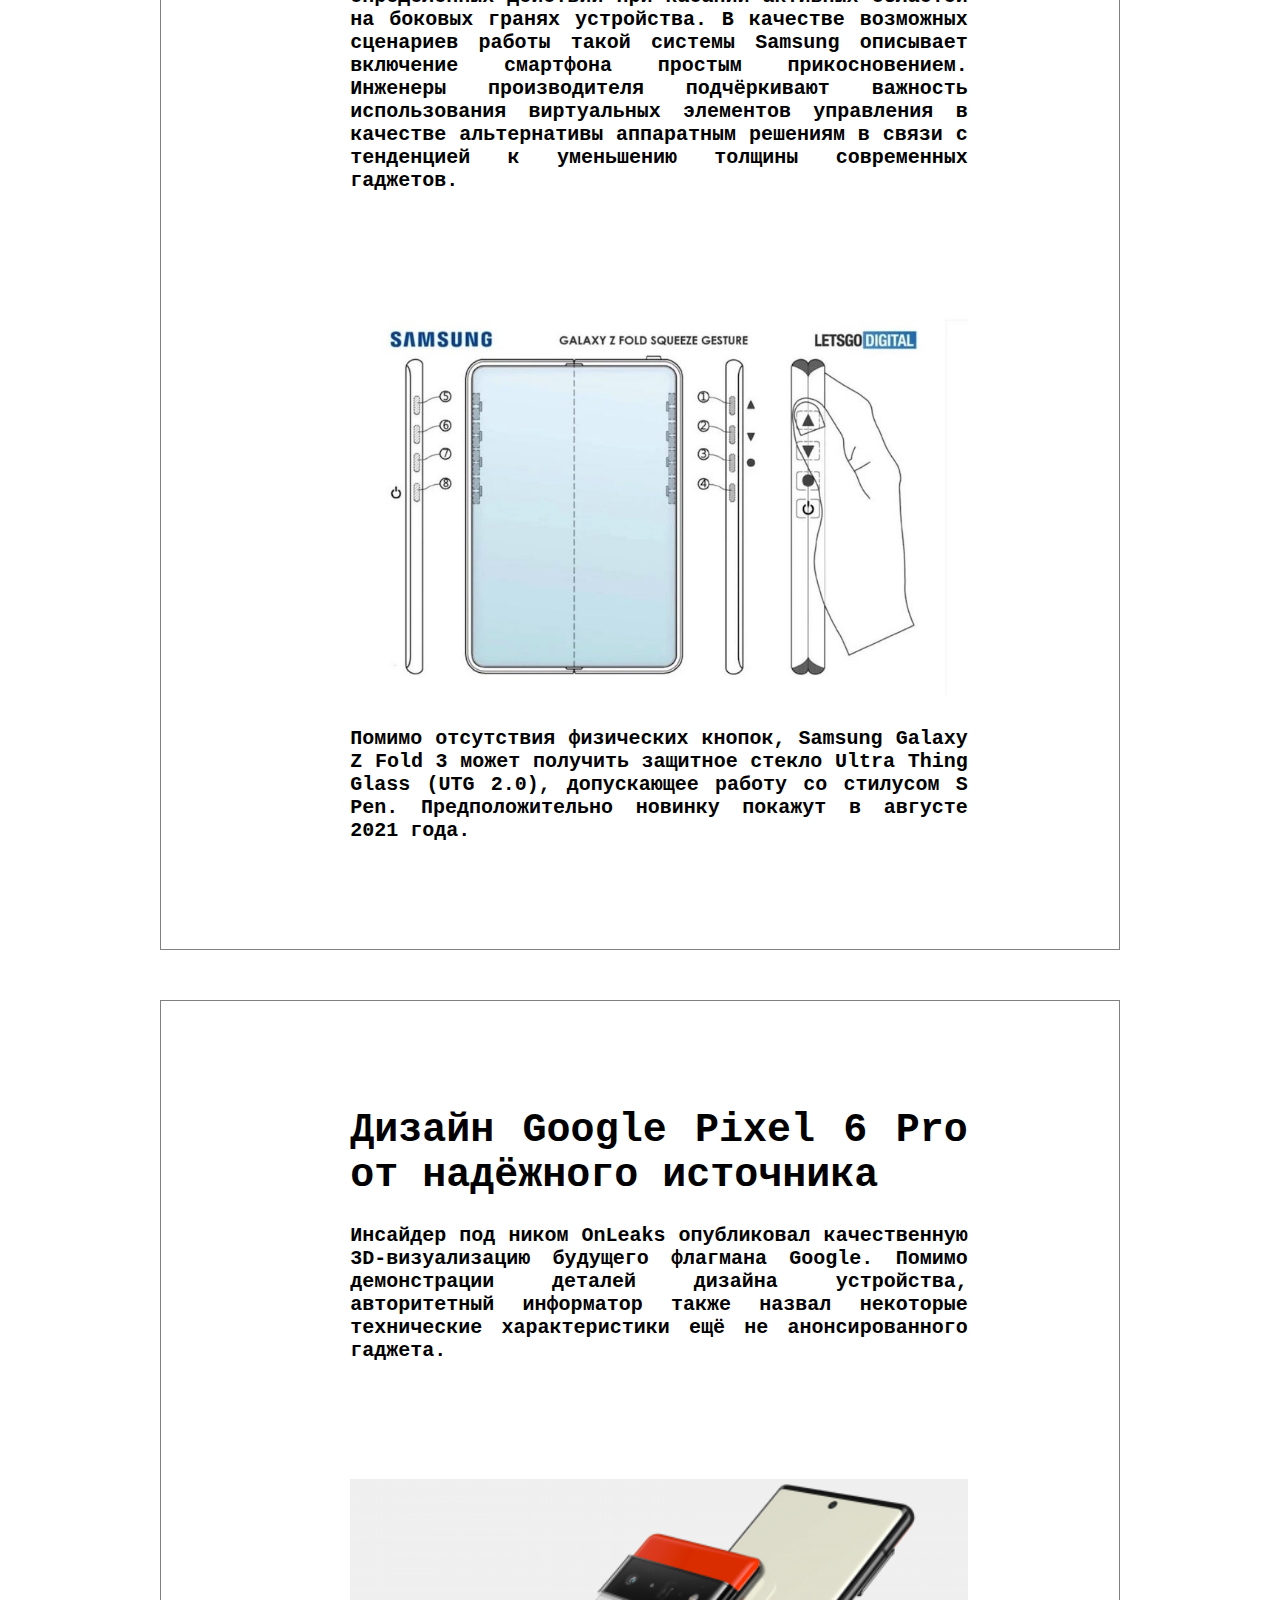
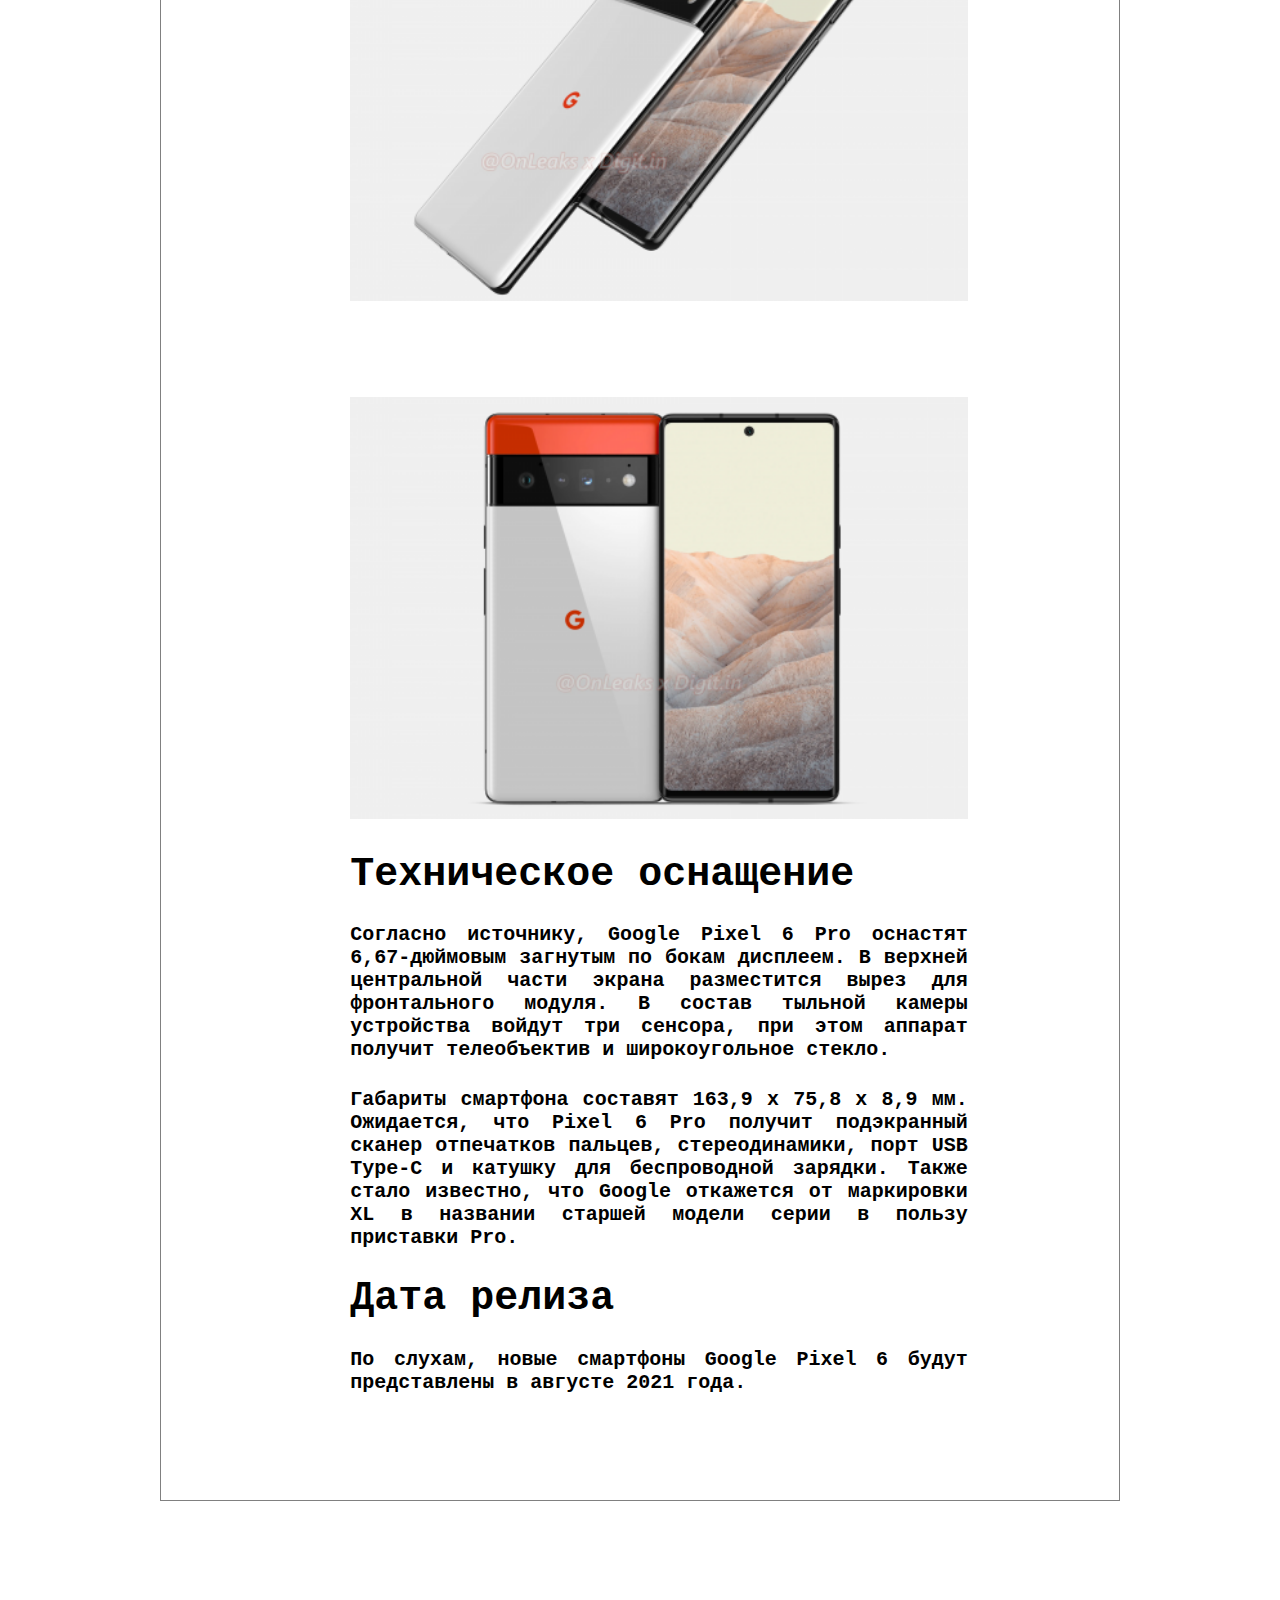
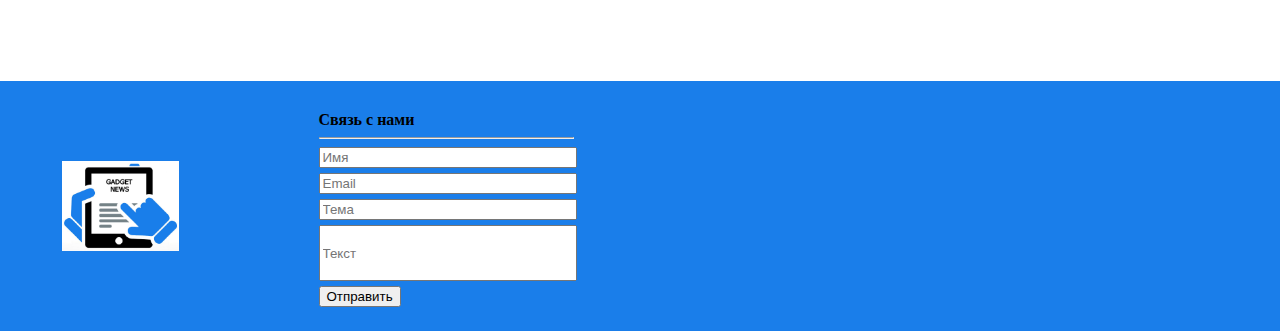
<file: reviews.html>
<!DOCTYPE html>
<html lang="en">
<head>
    <meta charset="UTF-8">
    <link rel="stylesheet" href="style.css">
    <title>Reviews</title>
    <meta name="viewport"
          content="width=device-width, user-scalable=no, initial-scale=1.0, maximum-scale=1.0, minimum-scale=1.0">
</head>
<body>
<header class="page-header">
    <a href="index.html"> <img class="header-img-main" src="img/ico.jpg"> </a>
    <div class="header-links">
        <a class="header-link" href="tel:+375555555555"> <img class="header-img" src="img/tel.png"> Telephone </a>
        <a class="header-link" href="mailto:tartine@gmail.com"> <img class="header-img" src="img/почта.png"> Mail </a>
    </div>
</header>
<main>
    <div class="hamburger-menu">
        <input id="menu__toggle" type="checkbox"/>
        <label class="menu__btn" for="menu__toggle">
            <span></span>
        </label>
        <ul class="menu__box">
            <li><a class="menu__item" href="index.html">Home</a></li>
            <li><a class="menu__item" href="menu.html">Техника</a></li>
            <li><a class="menu__item" href="reviews.html">Обзоры</a></li>
            <li><a class="menu__item" href="games.html">Игры</a></li>
            <li><a class="menu__item" href="forum.html">Форум</a></li>
        </ul>
    </div>
    <nav>
        <a href="menu.html" class="header-link current-page-list"> Техника </a> |
        <a href="reviews.html" class="header-link"> Обзоры </a> |
        <a href="games.html" class="header-link"> Игры </a> |
        <a href="forum.html" class="header-link"> Форум </a>
    </nav>
    <br>
    <img class="img-background" src="img/newss.jpg">
    <section class="text-border">

        <h1>Обзор Redmi Note 10 Pro: эволюция народного хита</h1>
        <h4>В среднем сегменте идёт нешуточная борьба между производителями смартфонов. При этом у каждого вендора своё видение идеального гаджета. Знакомимся с Redmi Note 10 Pro — обновлённым флагманом популярной линейки, получившим любопытные характеристики.</h4>
        <img class="img-background" src="img/news1.jpg">
        <h1>Новый облик</h1>
        <h4>Внешний вид Redmi Note 10 Pro заметно отличается от предыдущего флагмана серии. От предшественника «десятка» унаследовала лишь диагональ экрана и ряд мелочей в дизайне.</h4>
        <h1>Камера</h1>
        <h4>Redmi Note 10 Pro — один из первых аппаратов среднего класса, оснащённый 108-мегапиксельным сенсором ISOCELL HM2 от Samsung</h4>
        <h1>Автономность</h1>
        <h4>Redmi Note 10 Pro получил ёмкий аккумулятор на 5020 мАч. От одного заряда аппарат способен проработать до двух дней — и это с повышенной герцовкой и яркостью чуть ниже средней.</h4>
    </section>

    <section class="text-border">

        <h1>Безрамочный iPhone SE (2023) показали на концепт-рендерах</h1>
        <h4>Инсайдер под ником Apple Lab опубликовал серию изображений с предполагаемым дизайном следующего «бюджетного» iPhone. Согласно эскизам, новинка впервые в серии лишится широких рамок дисплея и аппаратной кнопки Home на фронтальной панели.</h4>
        <img class="img-background" src="img/iphoneseee.jpg">
        <h1>Концепции</h1>
        <h4>На представленных концептах iPhone SE изображён с тонкими рамками по периметру дисплея и врезанной в матрицу фронтальной камерой. При этом в качестве альтернативы технологии Face ID вендор предположительно использует сканер отпечатков пальцев, совмещённый с кнопкой питания. Основная камера устройства имеет всего один сенсор, но размер его объектива больше, чем у предшественника.</h4>
        <h1>Внешний вид</h1>
        <h4>По мнению автора рендеров, Apple сохранит идею заимствования дизайна у гаджетов прошлых поколений. К примеру, оригинальный iPhone SE получил узнаваемый внешний вид модели iPhone 5, а в 2020-м его преемник оказался схож с iPhone 8. Как утверждает информатор, в качестве «основы» при создании нового представителя линейки американская компания выберет iPhone 12.</h4>

    </section>
    <section class="text-border">

        <h1>Samsung Galaxy Z Fold3 может лишиться аппаратных кнопок</h1>
        <h4>Компания Samsung запатентовала оригинальный дизайн смартфона, который может использоваться в модели Galaxy Z Fold3. Показанный в документе гаджет полностью избавлен от аппаратных кнопок в пользу сенсорных зон с поддержкой жестового управления.</h4>
        <img class="img-background" src="img/znote2.jpg">
        <h1>Патент</h1>
        <h4>Согласно патенту, пользователи смогут самостоятельно настроить тип жестов для выполнения определённых действий при касании активных областей на боковых гранях устройства. В качестве возможных сценариев работы такой системы Samsung описывает включение смартфона простым прикосновением. Инженеры производителя подчёркивают важность использования виртуальных элементов управления в качестве альтернативы аппаратным решениям в связи с тенденцией к уменьшению толщины современных гаджетов.</h4>
        <img class="img-background" src="img/znote1.jpg">
        <h4>Помимо отсутствия физических кнопок, Samsung Galaxy Z Fold 3 может получить защитное стекло Ultra Thing Glass (UTG 2.0), допускающее работу со стилусом S Pen. Предположительно новинку покажут в августе 2021 года.</h4>
    </section>
    <section class="text-border">

        <h1>Дизайн Google Pixel 6 Pro от надёжного источника</h1>
        <h4>Инсайдер под ником OnLeaks опубликовал качественную 3D-визуализацию будущего флагмана Google. Помимо демонстрации деталей дизайна устройства, авторитетный информатор также назвал некоторые технические характеристики ещё не анонсированного гаджета.</h4>
        <img class="img-background" src="img/pixel1.png">
        <img class="img-background" src="img/pixel2.png">
        <h1>Техническое оснащение</h1>
        <h4>Согласно источнику, Google Pixel 6 Pro оснастят 6,67-дюймовым загнутым по бокам дисплеем. В верхней центральной части экрана разместится вырез для фронтального модуля. В состав тыльной камеры устройства войдут три сенсора, при этом аппарат получит телеобъектив и широкоугольное стекло.</h4>

        <h4>Габариты смартфона составят 163,9 x 75,8 x 8,9 мм. Ожидается, что Pixel 6 Pro получит подэкранный сканер отпечатков пальцев, стереодинамики, порт USB Type-C и катушку для беспроводной зарядки. Также стало известно, что Google откажется от маркировки XL в названии старшей модели серии в пользу приставки Pro.</h4>
        <h1>Дата релиза</h1>
        <h4>По слухам, новые смартфоны Google Pixel 6 будут представлены в августе 2021 года.</h4>
    </section>

</main>
<footer>
    <a href="index.html"><img src="img/ico.jpg"></a>
    <form>
        <div class="contact-form">
            <p>Связь с нами</p>
            <hr>
            <input type="text" placeholder="Имя" required>
            <input type="email" placeholder="Email" required>
            <input type="text" placeholder="Тема" required>
            <input class="text-input" type="text" placeholder="Текст" required>
            <button type="submit">Отправить</button>
        </div>
    </form>
</footer>
</body>
</html>
</file>
<file: style.css>
body{
    font-family: "Georgia", serif;
    height: 100%;
}

.wrapper{
    min-height: 100%;
}

.page-header{
    text-align: right;
    margin-top: 30px;
}

.header-link {
    text-decoration: none;
    margin-right: 50px;
    color: black;
    word-spacing: 0;
}

.header-links{
    margin-top: -100px;
    margin-right: 100px;
}

.header-img {
    width: 30px;
    vertical-align: middle;
}

.header-img-main {
    width: 150px;
    margin-top: -30px;
    margin-right: 1227px;
}

.header-img-main:hover{
    filter: brightness(90%);
}

.quotation {
    margin-top: 260px;
    margin-left: 11%;
    font-size: 35px;
}

.source-quotation {
    font-style: italic;
    font-size: 20px;
    margin-left: 390px;
}

.main-img {
    margin-left: 55%;
    margin-top: -350px;
    width: 550px;
}

nav {
    position: absolute;
    top: 100px;
    right: 300px;
    font-size: 20px;
    font-style: inherit;
    color: #1a7eea;
    word-spacing: 80px;
}

.img-background{
    margin-top: 90px;
    width: 100%;
}

.about-us-text {
    font-size: 222px;
    text-align: right;
    margin-left: 1px;
}

.quote{
    font-style: italic;
    letter-spacing: 2px;
}

.text-top{
    border: 1px solid grey;
    padding-top: 10px;
    padding-block-end: 10px;
    padding-left: 1%;
    padding-right: 12%;
    font-family: Courier New, monospace;
    font-size: 20px;
    margin-top: 20px;
    margin-left: 3%;
    margin-right: 5%;
    text-align: justify;
}

.text-border{
    border: 1px solid grey;
    padding-top: 80px;
    padding-block-end: 80px;
    padding-left: 15%;
    padding-right: 12%;
    font-family: Courier New, monospace;
    font-size: 20px;
    margin-top: 50px;
    margin-left: 12%;
    margin-right: 12%;
    text-align: justify;
}

.text-border p {
    margin-bottom: 50px;
}

.text-vacancies{
    font-size: 25px;
    margin-left: 130px;
    margin-right: 680px;
    margin-top: 60px;
    text-align: justify;
}

.big-word{
    font-weight: bold;
    font-size: 30px;
}

.img-worker{
    width: 600px;
    position: absolute;
    margin-left: 900px;
    top: 910px;
    right: 30px;
}

.text-vacancies-near-link {
    font-size: 29px;
    font-weight: bold;
    margin-left: 30px;
    margin-top: 50px;
}

.img-vacancies{
    margin-top: -100px;
    margin-left: 550px;
}

.link-vacancies{
    margin-left: 100px;
    margin-right: 650px;
    background-color: #1a7eea;
    text-decoration: none;
    color: black;
}

.link-vacancies:hover{
    background-color: #1a7eea;
}

.site-vacancies{
    text-decoration: none;
    color: black;
}


.thnews {
    display: block;
    border: 2px solid #1a7eea;
    border-radius: 3px;
    position: relative;
    background: #fff;
    margin: 0 50px 40px 0;
    text-decoration: none;
    color: #474747;
    z-index: 0;
    height: 400px;
    width: 1000px;
}
.news-wapper{
    display: block;
    width: 100%;

    transition: width .2s;
}
.product {
    display: block;
    border: 2px solid #1a7eea;
    border-radius: 3px;
    position: relative;
    background: #fff;
    margin: 0 50px 40px 0;
    text-decoration: none;
    color: #474747;
    z-index: 0;
    height: 590px;
    width: 350px;
}
.product-wrapper {
    display: block;
    width: 100%;
    float: left;
    transition: width .2s;
}

.img-menu{
    position: absolute;
    top: 5px;
    bottom: 5px;
    left: 10px;
    right: 0;
    max-width: 80%;
    max-height: 80%;
    margin-top: 0;
    transition: transform .4s ease-out;
}

.product:hover img {
    transform: scale(1.05);
}

.text-menu{
    font-size: 28px;
}

.product p {
    position: relative;
    font-size: 1em;
    margin-top: 130%;
    text-align: center;
    line-height: 140%;
}

.menu-nav{
    position: absolute;
    left: 150px;
    top: 170px;
}

.menu-nav a{
    text-decoration: none;
    color: black;
}

.menu-titles{
    font-size: 50px;
    font-weight: bold;
    margin-left: 0px;
    margin-bottom: 70px;
}

.current-page-list{
    border-bottom: 2px solid #1a7eea;
    font-weight: bold;
    padding-bottom: 5px;
}

.img-stick{
    position: relative;
    right: 910px;
    bottom: 50px;
    height: 17px;
    padding-bottom: 0;
}

.horizontal-gradient {
    margin: -50px 150px 50px 0;
    padding: 0;
    height: 5px;
    border: none;
    background: linear-gradient(45deg, #1a7eea, #ffffff);
}

footer {
    background-color: #1a7eea;
    height: 250px;
    margin: 180px -8px -10px -10px;
}

footer img{
    height: 90px;
    margin-top: 80px;
    margin-left: 5%;
}

.map{
    text-align: right;
    margin-top: -180px;
    margin-right: 3%;
    padding: 0 0 0 0;
    border: 2px #1a7eea;
}

.contact-form{
    margin-left: 25%;
    margin-top: -160px;
    width: 255px;
}

.contact-form input{
    width: 250px;
    margin-bottom: 5px;
}

.contact-form p{
    font-weight: bold;
    margin-bottom: 0;
}

.text-input{
    height: 50px;
}

.menu-footer{
    margin-top: 800px;
}

#menu__toggle {
    opacity: 0;
}
.menu__btn {
    display: flex;
    align-items: center;
    position: absolute;
    top: 50px;
    left: 25px;
    width: 26px;
    height: 26px;
    cursor: pointer;
    z-index: 1;
}

.menu__btn > span,
.menu__btn > span::before,
.menu__btn > span::after {
    display: block;
    position: absolute;
    width: 100%;
    height: 2px;
    background-color: #616161;
}

.menu__btn > span::before {
    content: '';
    top: -8px;
}

.menu__btn > span::after {
    content: '';
    top: 8px;
}

.menu__box {
    display: block;
    visibility: hidden;
    position: absolute;
    left: 0px;
    top: -0px;
    width: 260px;
    height: 280px;
    margin: 0;
    padding: 80px 0;
    list-style: none;
    text-align: center;
    background-color: #ECEFF1;
    box-shadow: 1px 0px 6px rgba(0, 0, 0, .2);
}

.menu__item {
    display: block;
    padding: 12px 24px;
    color: #333;
    font-family: 'Roboto', sans-serif;
    font-size: 20px;
    font-weight: 600;
    text-decoration: none;
}

.menu__item:hover {
    background-color: #CFD8DC;
}

#menu__toggle:checked ~ .menu__btn > span {
    transform: rotate(45deg);
}

#menu__toggle:checked ~ .menu__btn > span::before {
    top: 0;
    transform: rotate(0);
}

#menu__toggle:checked ~ .menu__btn > span::after {
    top: 0;
    transform: rotate(90deg);
}

#menu__toggle:checked ~ .menu__box {
    visibility: visible;
    left: 0;
}

.hamburger-menu, .header-pics, .header-pics-2{
    display: none;
}

@media only screen and (min-width: 450px) {
    .product-wrapper {
        width: 100%;
    }
}

@media only screen and (min-width: 520px) and (max-width: 999px){
    footer{
        height: 500px;
    }

    .contact-form{
        margin-left: 50%;
    }

    footer img{
        margin-left: 10%;
    }

    .map{
        margin-top: 60px;
        text-align: center;
    }

    .header-links{
        display: none;
    }

    .header-pics{
        display: block;
        margin-top: -80px;
    }
    
    .main-img {
        width: 94%;
        margin-left: 3%;
        
    }

    .quotation{
        display: block;
        text-align: justify;
        padding-left: 15%;
        padding-right: 12%;
        margin-top: 130px;
        margin-bottom: 300px;
    }

    .source-quotation{
        display: none;
    }
}

@media only screen and (min-width: 320px) and (max-width: 520px) {
    footer{
        height: 750px;
    }
    
    .contact-form{
        margin-left: 20%;
        margin-top: 80px;
    }
    
    footer img{
        margin-left: 41%;
    }
    
    .map{
        margin-right: 20%;
        margin-left: -50%;
        margin-top: 40px;
    }

    .header-link{
        display: none;
    }

    .main-img {
        width: 94%;
        margin-left: 3%;
    }

    .quotation{
        text-align: center;
        margin-left: 3%;
        margin-top: 130px;
        margin-bottom: 350px;
    }
    
    .source-quotation{
        display: none;
    }
    
    .text-border p, .text-border ul{
        font-size: 15px;
    }

    .header-links{
        display: none;
    }
}

@media only screen and (max-width: 1300px) and (min-width: 320px) {
    nav{
        display: none;
    }
    .menu-nav{
        display: block;
        margin-right: 0;
    }

    .hamburger-menu{
        display: block;
    }

    .header-img-main{
        margin-left: 70px;
    }

    .source-quotation{
        display: none;
    }

    .main-img {
        width: 94%;
        margin-left: 3%;
    }

    .quotation{
        text-align: center;
        margin-left: 3%;
        margin-top: 130px;
        margin-bottom: 350px;
    }

    .source-quotation{
        display: none;
    }
}

@media only screen and (min-width: 1200px){
    .product-wrapper {
        width: 33.333%;
    }
}

@media only screen and (max-width: 1200px) and (min-width: 800px) {
    .product-wrapper {
        width: 50%;
    }

    .menu-footer{
        margin-top: 1150px;
    }
}

@media only screen and (max-width: 800px) and (min-width: 320px) {
    .product-wrapper {
        width: 100%;
    }


}
</file>
